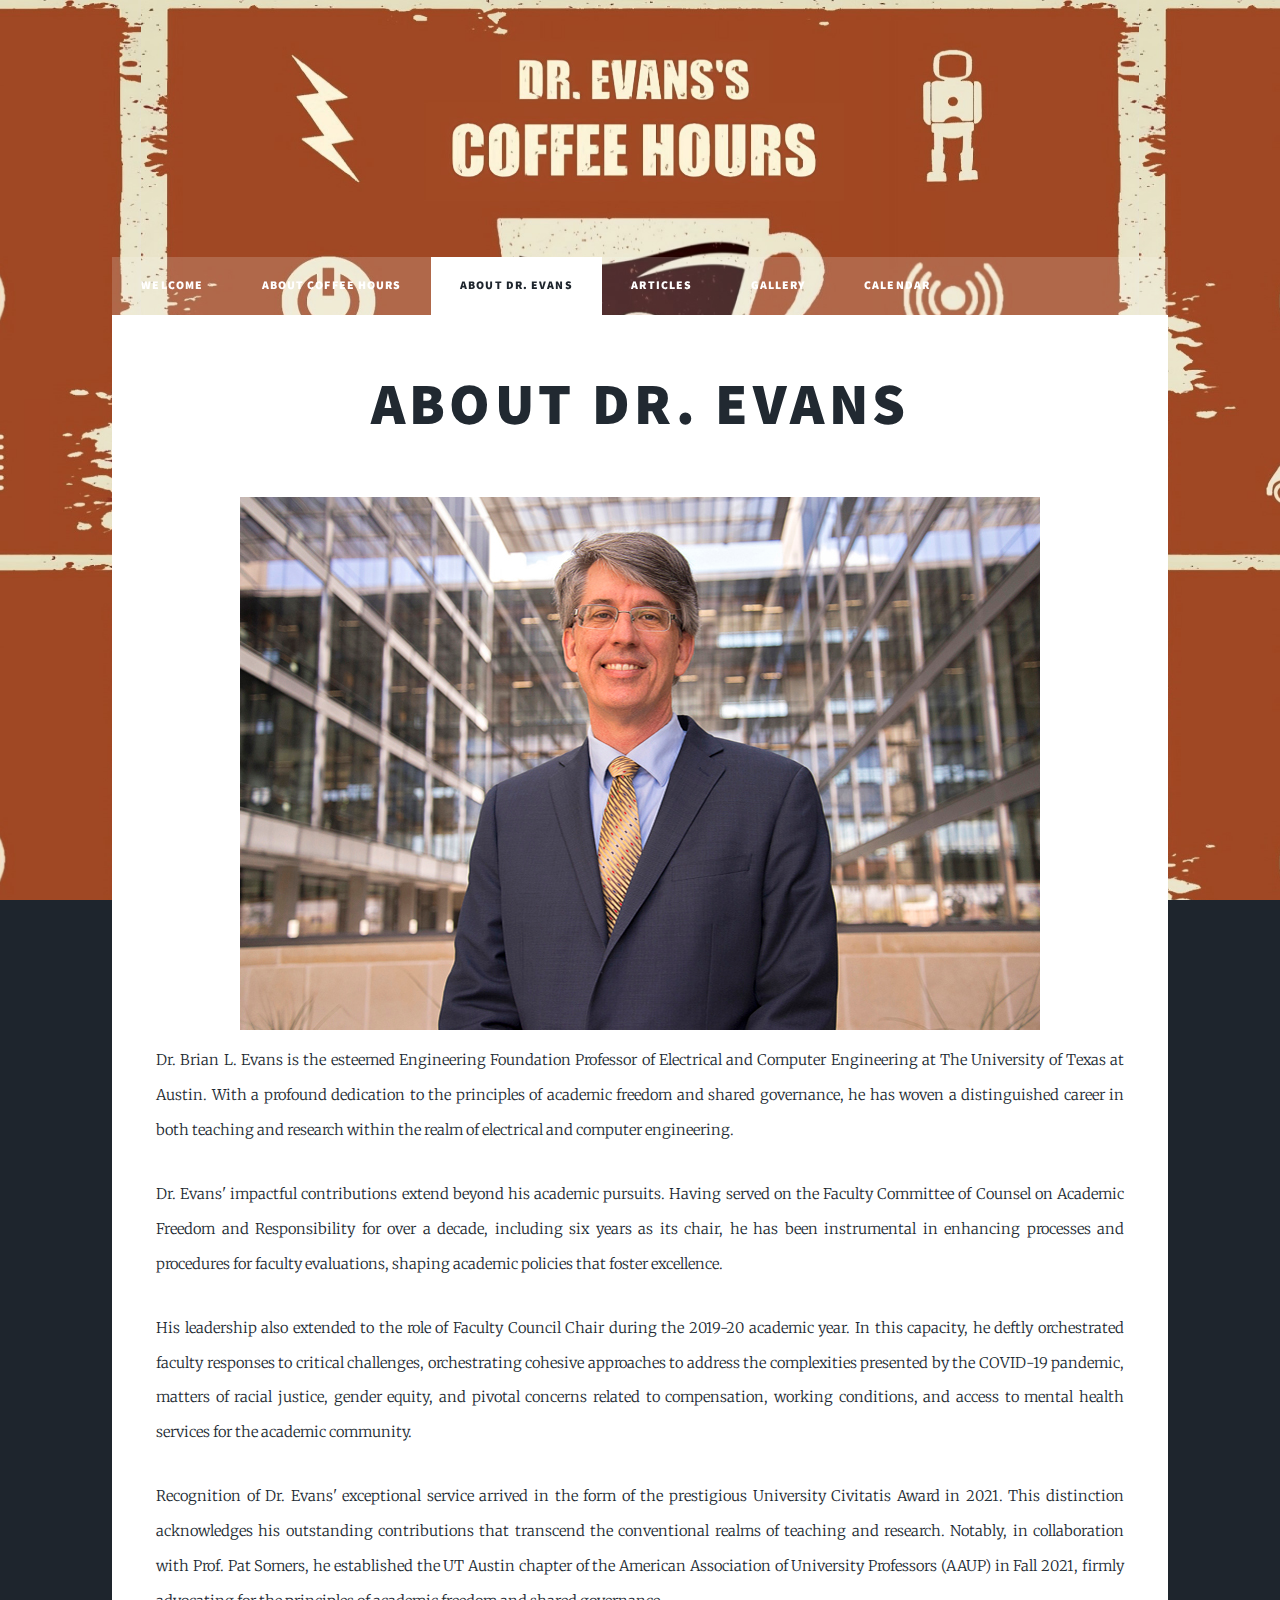
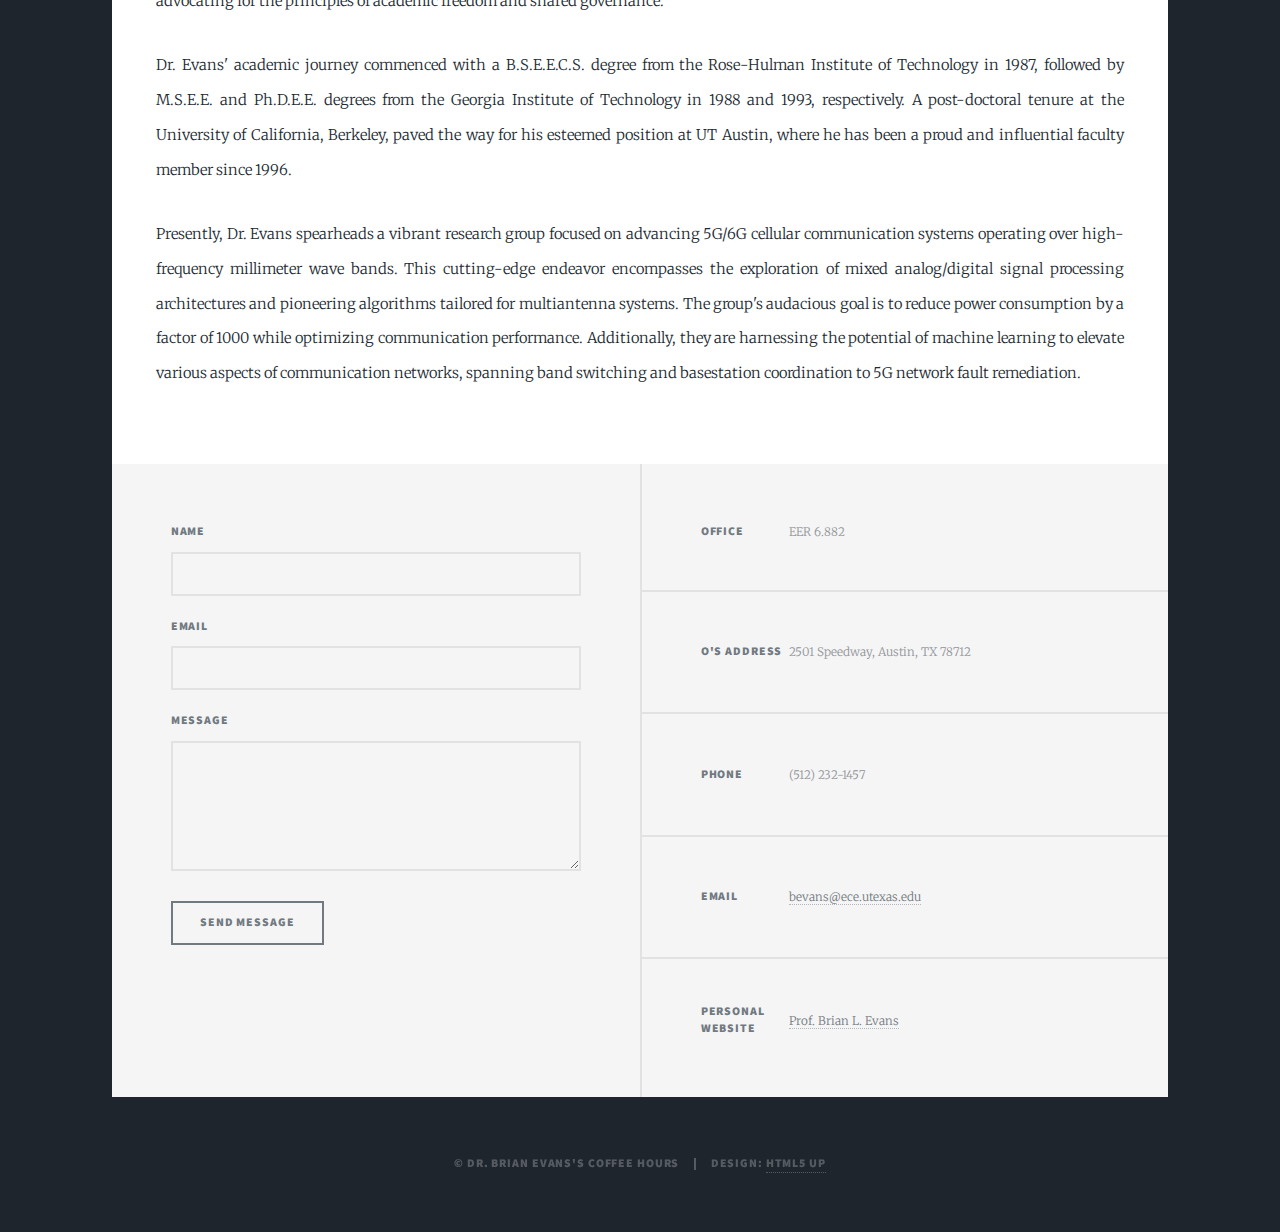
<file: AboutEvans.html>
<!DOCTYPE HTML>
<!--
	Massively by HTML5 UP
	html5up.net | @ajlkn
	Free for personal and commercial use under the CCA 3.0 license (html5up.net/license)
-->
<html>
	<head>
		<title>Coffee Hours</title>
		<meta charset="utf-8" />
		<meta name="viewport" content="width=device-width, initial-scale=1, user-scalable=no" />
		<link rel="stylesheet" href="assets/css/main.css" />
		<link rel="icon" href="images/pic07.png">
		<noscript><link rel="stylesheet" href="assets/css/noscript.css" /></noscript>
	</head>
	<body class="is-preload">

		<!-- Wrapper -->
			<div id="wrapper">

				<!-- Header -->
					<header id="header">
						
					</header>

				<!-- Nav -->
				<nav id="nav">
					<ul class="links">
						<li><a href="index.html#nav">Welcome</a></li>
						<li><a href="AboutCoffeeHours.html#nav">About Coffee Hours</a></li>
						<li class="active"><a>About Dr. Evans</a></li>
						<li><a href="MeetingNotes.html#nav">Articles</a></li>
						<li><a href="Gallery.html#nav">Gallery</a></li>
						<li><a href="Calendar.html#nav">Calendar</a></li>
					</ul>
				</nav>

				<!-- Main -->
					<div id="main">

						<!-- Post -->
							<section class="post">
								<header class="major">
									<h1>About Dr. Evans</h1>
								</header>
								<div class="evans_image"><center><img src="images/evans-portrait.jpg" alt="" /></center></div>
								<p>Dr. Brian L. Evans is the esteemed Engineering Foundation Professor of Electrical and Computer Engineering at The University of Texas at Austin. With a profound dedication to the principles of academic freedom and shared governance, he has woven a distinguished career in both teaching and research within the realm of electrical and computer engineering.</p>
								<p>Dr. Evans' impactful contributions extend beyond his academic pursuits. Having served on the Faculty Committee of Counsel on Academic Freedom and Responsibility for over a decade, including six years as its chair, he has been instrumental in enhancing processes and procedures for faculty evaluations, shaping academic policies that foster excellence.</p>
								<p>His leadership also extended to the role of Faculty Council Chair during the 2019-20 academic year. In this capacity, he deftly orchestrated faculty responses to critical challenges, orchestrating cohesive approaches to address the complexities presented by the COVID-19 pandemic, matters of racial justice, gender equity, and pivotal concerns related to compensation, working conditions, and access to mental health services for the academic community.</p>
								<p>Recognition of Dr. Evans' exceptional service arrived in the form of the prestigious University Civitatis Award in 2021. This distinction acknowledges his outstanding contributions that transcend the conventional realms of teaching and research. Notably, in collaboration with Prof. Pat Somers, he established the UT Austin chapter of the American Association of University Professors (AAUP) in Fall 2021, firmly advocating for the principles of academic freedom and shared governance.</p>
								<p>Dr. Evans' academic journey commenced with a B.S.E.E.C.S. degree from the Rose-Hulman Institute of Technology in 1987, followed by M.S.E.E. and Ph.D.E.E. degrees from the Georgia Institute of Technology in 1988 and 1993, respectively. A post-doctoral tenure at the University of California, Berkeley, paved the way for his esteemed position at UT Austin, where he has been a proud and influential faculty member since 1996.</p>
								<p>Presently, Dr. Evans spearheads a vibrant research group focused on advancing 5G/6G cellular communication systems operating over high-frequency millimeter wave bands. This cutting-edge endeavor encompasses the exploration of mixed analog/digital signal processing architectures and pioneering algorithms tailored for multiantenna systems. The group's audacious goal is to reduce power consumption by a factor of 1000 while optimizing communication performance. Additionally, they are harnessing the potential of machine learning to elevate various aspects of communication networks, spanning band switching and basestation coordination to 5G network fault remediation.</p>
							</section>

					</div>

				<!-- Footer -->
					<footer id="footer">
						<section>
							<form method="post" action="#">
								<div class="fields">
									<div class="field">
										<label for="name">Name</label>
										<input type="text" name="name" id="name" />
									</div>
									<div class="field">
										<label for="email">Email</label>
										<input type="text" name="email" id="email" />
									</div>
									<div class="field">
										<label for="message">Message</label>
										<textarea name="message" id="message" rows="3"></textarea>
									</div>
								</div>
								<ul class="actions">
									<li><input type="submit" value="Send Message" /></li>
								</ul>
							</form>
						</section>
						<section class="split contact">
							<section class="alt">
								<h3>Office</h3>
								<p>EER 6.882</p>
							</section>
							<section>
								<h3>O's Address</h3>
								<p>2501 Speedway, Austin, TX 78712</p>
							</section>
							<section>
								<h3>Phone</h3>
								<p>(512) 232-1457</p>
							</section>
							<section>
								<h3>Email</h3>
								<p><a href="mailto:bevas@ece.utexas.edu">bevans@ece.utexas.edu</a></p>
							</section>
							<section>
								<h3>Personal Website</h3>
							    <p><a href="http://users.ece.utexas.edu/~bevans/">Prof. Brian L. Evans</a></p>
							</section>
						</section>
					</footer>

				<!-- Copyright -->
					<div id="copyright">
						<ul><li>&copy; Dr. Brian Evans's Coffee Hours</li><li>Design: <a href="https://html5up.net">HTML5 UP</a></li></ul>
					</div>

			</div>

		<!-- Scripts -->
			<script src="assets/js/jquery.min.js"></script>
			<script src="assets/js/jquery.scrollex.min.js"></script>
			<script src="assets/js/jquery.scrolly.min.js"></script>
			<script src="assets/js/browser.min.js"></script>
			<script src="assets/js/breakpoints.min.js"></script>
			<script src="assets/js/util.js"></script>
			<script src="assets/js/main.js"></script>

	</body>
</html>
</file>
<file: assets/css/main.css>
@import url(fontawesome-all.min.css);
@import url("https://fonts.googleapis.com/css?family=Merriweather:300,700,300italic,700italic|Source+Sans+Pro:900");

/*
	Massively by HTML5 UP
	html5up.net | @ajlkn
	Free for personal and commercial use under the CCA 3.0 license (html5up.net/license)
*/

html, body, div, span, applet, object,
iframe, h1, h2, h3, h4, h5, h6, p, blockquote,
pre, a, abbr, acronym, address, big, cite,
code, del, dfn, em, img, ins, kbd, q, s, samp,
small, strike, strong, sub, sup, tt, var, b,
u, i, center, dl, dt, dd, ol, ul, li, fieldset,
form, label, legend, table, caption, tbody,
tfoot, thead, tr, th, td, article, aside,
canvas, details, embed, figure, figcaption,
footer, header, hgroup, menu, nav, output, ruby,
section, summary, time, mark, audio, video {
	margin: 0;
	padding: 0;
	border: 0;
	font-size: 100%;
	font: inherit;
	vertical-align: baseline;}

article, aside, details, figcaption, figure,
footer, header, hgroup, menu, nav, section {
	display: block;}

body {
	line-height: 1;
}

video {
	display: block;
	margin: auto;
  }

ol, ul {
	list-style: none;
}

blockquote, q {
	quotes: none;
}

	blockquote:before, blockquote:after, q:before, q:after {
		content: '';
		content: none;
	}

table {
	border-collapse: collapse;
	border-spacing: 0;
}

body {
	-webkit-text-size-adjust: none;
}

mark {
	background-color: transparent;
	color: inherit;
}

input::-moz-focus-inner {
	border: 0;
	padding: 0;
}

input, select, textarea {
	-moz-appearance: none;
	-webkit-appearance: none;
	-ms-appearance: none;
	appearance: none;
}

/* Basic */

	@-ms-viewport {
		width: device-width;
	}

	body {
		-ms-overflow-style: scrollbar;
	}

	@media screen and (max-width: 480px) {

		html, body {
			min-width: 320px;
		}

	}

	html {
		box-sizing: border-box;
	}

	*, *:before, *:after {
		box-sizing: inherit;
	}

	body {
		background-color: #1e252d;
	}

		body.is-preload *, body.is-preload *:before, body.is-preload *:after {
			-moz-animation: none !important;
			-webkit-animation: none !important;
			-ms-animation: none !important;
			animation: none !important;
			-moz-transition: none !important;
			-webkit-transition: none !important;
			-ms-transition: none !important;
			transition: none !important;
		}

/* Type */

	html {
		font-size: 16pt;
	}

		@media screen and (max-width: 1680px) {

			html {
				font-size: 12pt;
			}

		}

		@media screen and (max-width: 1280px) {

			html {
				font-size: 11pt;
			}

		}

		@media screen and (max-width: 360px) {

			html {
				font-size: 10pt;
			}

		}

	body {
		color: #212931;
	}

	body, input, select, textarea {
		font-family: "Merriweather", Georgia, serif;
		font-weight: 300;
		font-size: 1rem;
		line-height: 2.375;
	}

	a {
		-moz-transition: color 0.2s ease-in-out, background-color 0.2s ease-in-out, border-color 0.2s ease-in-out, box-shadow 0.2s ease-in-out;
		-webkit-transition: color 0.2s ease-in-out, background-color 0.2s ease-in-out, border-color 0.2s ease-in-out, box-shadow 0.2s ease-in-out;
		-ms-transition: color 0.2s ease-in-out, background-color 0.2s ease-in-out, border-color 0.2s ease-in-out, box-shadow 0.2s ease-in-out;
		transition: color 0.2s ease-in-out, background-color 0.2s ease-in-out, border-color 0.2s ease-in-out, box-shadow 0.2s ease-in-out;
		border-bottom: dotted 1px;
		text-decoration: none;
	}

		a:hover {
			border-bottom-color: transparent;
		}

	strong, b {
		font-weight: 600;
	}

	em, i {
		font-style: italic;
	}

	p {
		text-align: justify;
		margin: 0 0 2rem 0;
	}

	h1, h2, h3, h4, h5, h6 {
		font-family: "Source Sans Pro", Helvetica, sans-serif;
		font-weight: 900;
		line-height: 1.5;
		letter-spacing: 0.075em;
		text-transform: uppercase;
		margin: 0 0 1rem 0;
	}

		h1 a, h2 a, h3 a, h4 a, h5 a, h6 a {
			border-bottom: 0;
			color: inherit;
			text-decoration: none;
		}

	h1 {
		font-size: 4rem;
		line-height: 1.1;
		margin: 0 0 2rem 0;
	}

	h2 {
		font-size: 1.75rem;
		line-height: 1.3;
		margin: 0 0 1.5rem 0;
	}

	h3 {
		font-size: 1.25rem;
		margin: 0 0 1.5rem 0;
	}

	h4 {
		font-size: 1rem;
	}

	h5 {
		font-size: 0.9rem;
	}

	h6 {
		font-size: 0.8rem;
	}

	sub {
		font-size: 0.8rem;
		position: relative;
		top: 0.5rem;
	}

	sup {
		font-size: 0.8rem;
		position: relative;
		top: -0.5rem;
	}

	blockquote {
		border-left: solid 4px;
		font-style: italic;
		margin: 0 0 2rem 0;
		padding: 0.5rem 0 0.5rem 2rem;
	}

	code {
		border: solid 2px;
		font-family: "Courier New", monospace;
		font-size: 0.9rem;
		margin: 0 0.25rem;
		padding: 0.25rem 0.65rem;
	}

	pre {
		-webkit-overflow-scrolling: touch;
		font-family: "Courier New", monospace;
		font-size: 0.9rem;
		margin: 0 0 2rem 0;
	}

		pre code {
			display: block;
			line-height: 1.75;
			padding: 1rem 1.5rem;
			overflow-x: auto;
		}

	hr {
		border: 0;
		border-bottom: solid 2px;
		margin: 3rem 0;
	}

		hr.major {
			margin: 5rem 0;
		}

	.align-left {
		text-align: left;
	}

	.align-center {
		text-align: center;
	}

	.align-right {
		text-align: right;
	}

	input, select, textarea {
		color: #212931;
	}

	a {
		color: #212931;
		border-bottom-color: rgba(33, 41, 49, 0.5);
	}

		a:hover {
			border-bottom-color: transparent;
			color: #a14923 !important;
		}

	strong, b {
		color: #212931;
	}

	h1, h2, h3, h4, h5, h6 {
		color: #212931;
	}

	blockquote {
		border-left-color: #eeeeee;
	}

	code {
		background: rgba(220, 220, 220, 0.25);
		border-color: #eeeeee;
	}

	hr {
		border-bottom-color: #eeeeee;
	}

/* Row */

	.row {
		display: flex;
		flex-wrap: wrap;
		box-sizing: border-box;
		align-items: stretch;
	}

		.row > * {
			box-sizing: border-box;
		}

		.row.gtr-uniform > * > :last-child {
			margin-bottom: 0;
		}

		.row.aln-left {
			justify-content: flex-start;
		}

		.row.aln-center {
			justify-content: center;
		}

		.row.aln-right {
			justify-content: flex-end;
		}

		.row.aln-top {
			align-items: flex-start;
		}

		.row.aln-middle {
			align-items: center;
		}

		.row.aln-bottom {
			align-items: flex-end;
		}

		.row > .imp {
			order: -1;
		}

		.row > .col-1 {
			width: 8.33333%;
		}

		.row > .off-1 {
			margin-left: 8.33333%;
		}

		.row > .col-2 {
			width: 16.66667%;
		}

		.row > .off-2 {
			margin-left: 16.66667%;
		}

		.row > .col-3 {
			width: 25%;
		}

		.row > .off-3 {
			margin-left: 25%;
		}

		.row > .col-4 {
			width: 33.33333%;
		}

		.row > .off-4 {
			margin-left: 33.33333%;
		}

		.row > .col-5 {
			width: 41.66667%;
		}

		.row > .off-5 {
			margin-left: 41.66667%;
		}

		.row > .col-6 {
			width: 50%;
		}

		.row > .off-6 {
			margin-left: 50%;
		}

		.row > .col-7 {
			width: 58.33333%;
		}

		.row > .off-7 {
			margin-left: 58.33333%;
		}

		.row > .col-8 {
			width: 66.66667%;
		}

		.row > .off-8 {
			margin-left: 66.66667%;
		}

		.row > .col-9 {
			width: 75%;
		}

		.row > .off-9 {
			margin-left: 75%;
		}

		.row > .col-10 {
			width: 83.33333%;
		}

		.row > .off-10 {
			margin-left: 83.33333%;
		}

		.row > .col-11 {
			width: 91.66667%;
		}

		.row > .off-11 {
			margin-left: 91.66667%;
		}

		.row > .col-12 {
			width: 100%;
		}

		.row > .off-12 {
			margin-left: 100%;
		}

		.row.gtr-0 {
			margin-top: 0;
			margin-left: 0rem;
		}

			.row.gtr-0 > * {
				padding: 0 0 0 0rem;
			}

			.row.gtr-0.gtr-uniform {
				margin-top: 0rem;
			}

				.row.gtr-0.gtr-uniform > * {
					padding-top: 0rem;
				}

		.row.gtr-25 {
			margin-top: 0;
			margin-left: -0.375rem;
		}

			.row.gtr-25 > * {
				padding: 0 0 0 0.375rem;
			}

			.row.gtr-25.gtr-uniform {
				margin-top: -0.375rem;
			}

				.row.gtr-25.gtr-uniform > * {
					padding-top: 0.375rem;
				}

		.row.gtr-50 {
			margin-top: 0;
			margin-left: -0.75rem;
		}

			.row.gtr-50 > * {
				padding: 0 0 0 0.75rem;
			}

			.row.gtr-50.gtr-uniform {
				margin-top: -0.75rem;
			}

				.row.gtr-50.gtr-uniform > * {
					padding-top: 0.75rem;
				}

		.row {
			margin-top: 0;
			margin-left: -1.5rem;
		}

			.row > * {
				padding: 0 0 0 1.5rem;
			}

			.row.gtr-uniform {
				margin-top: -1.5rem;
			}

				.row.gtr-uniform > * {
					padding-top: 1.5rem;
				}

		.row.gtr-150 {
			margin-top: 0;
			margin-left: -2.25rem;
		}

			.row.gtr-150 > * {
				padding: 0 0 0 2.25rem;
			}

			.row.gtr-150.gtr-uniform {
				margin-top: -2.25rem;
			}

				.row.gtr-150.gtr-uniform > * {
					padding-top: 2.25rem;
				}

		.row.gtr-200 {
			margin-top: 0;
			margin-left: -3rem;
		}

			.row.gtr-200 > * {
				padding: 0 0 0 3rem;
			}

			.row.gtr-200.gtr-uniform {
				margin-top: -3rem;
			}

				.row.gtr-200.gtr-uniform > * {
					padding-top: 3rem;
				}

		@media screen and (max-width: 1680px) {

			.row {
				display: flex;
				flex-wrap: wrap;
				box-sizing: border-box;
				align-items: stretch;
			}

				.row > * {
					box-sizing: border-box;
				}

				.row.gtr-uniform > * > :last-child {
					margin-bottom: 0;
				}

				.row.aln-left {
					justify-content: flex-start;
				}

				.row.aln-center {
					justify-content: center;
				}

				.row.aln-right {
					justify-content: flex-end;
				}

				.row.aln-top {
					align-items: flex-start;
				}

				.row.aln-middle {
					align-items: center;
				}

				.row.aln-bottom {
					align-items: flex-end;
				}

				.row > .imp-xlarge {
					order: -1;
				}

				.row > .col-1-xlarge {
					width: 8.33333%;
				}

				.row > .off-1-xlarge {
					margin-left: 8.33333%;
				}

				.row > .col-2-xlarge {
					width: 16.66667%;
				}

				.row > .off-2-xlarge {
					margin-left: 16.66667%;
				}

				.row > .col-3-xlarge {
					width: 25%;
				}

				.row > .off-3-xlarge {
					margin-left: 25%;
				}

				.row > .col-4-xlarge {
					width: 33.33333%;
				}

				.row > .off-4-xlarge {
					margin-left: 33.33333%;
				}

				.row > .col-5-xlarge {
					width: 41.66667%;
				}

				.row > .off-5-xlarge {
					margin-left: 41.66667%;
				}

				.row > .col-6-xlarge {
					width: 50%;
				}

				.row > .off-6-xlarge {
					margin-left: 50%;
				}

				.row > .col-7-xlarge {
					width: 58.33333%;
				}

				.row > .off-7-xlarge {
					margin-left: 58.33333%;
				}

				.row > .col-8-xlarge {
					width: 66.66667%;
				}

				.row > .off-8-xlarge {
					margin-left: 66.66667%;
				}

				.row > .col-9-xlarge {
					width: 75%;
				}

				.row > .off-9-xlarge {
					margin-left: 75%;
				}

				.row > .col-10-xlarge {
					width: 83.33333%;
				}

				.row > .off-10-xlarge {
					margin-left: 83.33333%;
				}

				.row > .col-11-xlarge {
					width: 91.66667%;
				}

				.row > .off-11-xlarge {
					margin-left: 91.66667%;
				}

				.row > .col-12-xlarge {
					width: 100%;
				}

				.row > .off-12-xlarge {
					margin-left: 100%;
				}

				.row.gtr-0 {
					margin-top: 0;
					margin-left: 0rem;
				}

					.row.gtr-0 > * {
						padding: 0 0 0 0rem;
					}

					.row.gtr-0.gtr-uniform {
						margin-top: 0rem;
					}

						.row.gtr-0.gtr-uniform > * {
							padding-top: 0rem;
						}

				.row.gtr-25 {
					margin-top: 0;
					margin-left: -0.375rem;
				}

					.row.gtr-25 > * {
						padding: 0 0 0 0.375rem;
					}

					.row.gtr-25.gtr-uniform {
						margin-top: -0.375rem;
					}

						.row.gtr-25.gtr-uniform > * {
							padding-top: 0.375rem;
						}

				.row.gtr-50 {
					margin-top: 0;
					margin-left: -0.75rem;
				}

					.row.gtr-50 > * {
						padding: 0 0 0 0.75rem;
					}

					.row.gtr-50.gtr-uniform {
						margin-top: -0.75rem;
					}

						.row.gtr-50.gtr-uniform > * {
							padding-top: 0.75rem;
						}

				.row {
					margin-top: 0;
					margin-left: -1.5rem;
				}

					.row > * {
						padding: 0 0 0 1.5rem;
					}

					.row.gtr-uniform {
						margin-top: -1.5rem;
					}

						.row.gtr-uniform > * {
							padding-top: 1.5rem;
						}

				.row.gtr-150 {
					margin-top: 0;
					margin-left: -2.25rem;
				}

					.row.gtr-150 > * {
						padding: 0 0 0 2.25rem;
					}

					.row.gtr-150.gtr-uniform {
						margin-top: -2.25rem;
					}

						.row.gtr-150.gtr-uniform > * {
							padding-top: 2.25rem;
						}

				.row.gtr-200 {
					margin-top: 0;
					margin-left: -3rem;
				}

					.row.gtr-200 > * {
						padding: 0 0 0 3rem;
					}

					.row.gtr-200.gtr-uniform {
						margin-top: -3rem;
					}

						.row.gtr-200.gtr-uniform > * {
							padding-top: 3rem;
						}

		}

		@media screen and (max-width: 1280px) {

			.row {
				display: flex;
				flex-wrap: wrap;
				box-sizing: border-box;
				align-items: stretch;
			}

				.row > * {
					box-sizing: border-box;
				}

				.row.gtr-uniform > * > :last-child {
					margin-bottom: 0;
				}

				.row.aln-left {
					justify-content: flex-start;
				}

				.row.aln-center {
					justify-content: center;
				}

				.row.aln-right {
					justify-content: flex-end;
				}

				.row.aln-top {
					align-items: flex-start;
				}

				.row.aln-middle {
					align-items: center;
				}

				.row.aln-bottom {
					align-items: flex-end;
				}

				.row > .imp-large {
					order: -1;
				}

				.row > .col-1-large {
					width: 8.33333%;
				}

				.row > .off-1-large {
					margin-left: 8.33333%;
				}

				.row > .col-2-large {
					width: 16.66667%;
				}

				.row > .off-2-large {
					margin-left: 16.66667%;
				}

				.row > .col-3-large {
					width: 25%;
				}

				.row > .off-3-large {
					margin-left: 25%;
				}

				.row > .col-4-large {
					width: 33.33333%;
				}

				.row > .off-4-large {
					margin-left: 33.33333%;
				}

				.row > .col-5-large {
					width: 41.66667%;
				}

				.row > .off-5-large {
					margin-left: 41.66667%;
				}

				.row > .col-6-large {
					width: 50%;
				}

				.row > .off-6-large {
					margin-left: 50%;
				}

				.row > .col-7-large {
					width: 58.33333%;
				}

				.row > .off-7-large {
					margin-left: 58.33333%;
				}

				.row > .col-8-large {
					width: 66.66667%;
				}

				.row > .off-8-large {
					margin-left: 66.66667%;
				}

				.row > .col-9-large {
					width: 75%;
				}

				.row > .off-9-large {
					margin-left: 75%;
				}

				.row > .col-10-large {
					width: 83.33333%;
				}

				.row > .off-10-large {
					margin-left: 83.33333%;
				}

				.row > .col-11-large {
					width: 91.66667%;
				}

				.row > .off-11-large {
					margin-left: 91.66667%;
				}

				.row > .col-12-large {
					width: 100%;
				}

				.row > .off-12-large {
					margin-left: 100%;
				}

				.row.gtr-0 {
					margin-top: 0;
					margin-left: 0rem;
				}

					.row.gtr-0 > * {
						padding: 0 0 0 0rem;
					}

					.row.gtr-0.gtr-uniform {
						margin-top: 0rem;
					}

						.row.gtr-0.gtr-uniform > * {
							padding-top: 0rem;
						}

				.row.gtr-25 {
					margin-top: 0;
					margin-left: -0.375rem;
				}

					.row.gtr-25 > * {
						padding: 0 0 0 0.375rem;
					}

					.row.gtr-25.gtr-uniform {
						margin-top: -0.375rem;
					}

						.row.gtr-25.gtr-uniform > * {
							padding-top: 0.375rem;
						}

				.row.gtr-50 {
					margin-top: 0;
					margin-left: -0.75rem;
				}

					.row.gtr-50 > * {
						padding: 0 0 0 0.75rem;
					}

					.row.gtr-50.gtr-uniform {
						margin-top: -0.75rem;
					}

						.row.gtr-50.gtr-uniform > * {
							padding-top: 0.75rem;
						}

				.row {
					margin-top: 0;
					margin-left: -1.5rem;
				}

					.row > * {
						padding: 0 0 0 1.5rem;
					}

					.row.gtr-uniform {
						margin-top: -1.5rem;
					}

						.row.gtr-uniform > * {
							padding-top: 1.5rem;
						}

				.row.gtr-150 {
					margin-top: 0;
					margin-left: -2.25rem;
				}

					.row.gtr-150 > * {
						padding: 0 0 0 2.25rem;
					}

					.row.gtr-150.gtr-uniform {
						margin-top: -2.25rem;
					}

						.row.gtr-150.gtr-uniform > * {
							padding-top: 2.25rem;
						}

				.row.gtr-200 {
					margin-top: 0;
					margin-left: -3rem;
				}

					.row.gtr-200 > * {
						padding: 0 0 0 3rem;
					}

					.row.gtr-200.gtr-uniform {
						margin-top: -3rem;
					}

						.row.gtr-200.gtr-uniform > * {
							padding-top: 3rem;
						}

		}

		@media screen and (max-width: 980px) {

			.row {
				display: flex;
				flex-wrap: wrap;
				box-sizing: border-box;
				align-items: stretch;
			}

				.row > * {
					box-sizing: border-box;
				}

				.row.gtr-uniform > * > :last-child {
					margin-bottom: 0;
				}

				.row.aln-left {
					justify-content: flex-start;
				}

				.row.aln-center {
					justify-content: center;
				}

				.row.aln-right {
					justify-content: flex-end;
				}

				.row.aln-top {
					align-items: flex-start;
				}

				.row.aln-middle {
					align-items: center;
				}

				.row.aln-bottom {
					align-items: flex-end;
				}

				.row > .imp-medium {
					order: -1;
				}

				.row > .col-1-medium {
					width: 8.33333%;
				}

				.row > .off-1-medium {
					margin-left: 8.33333%;
				}

				.row > .col-2-medium {
					width: 16.66667%;
				}

				.row > .off-2-medium {
					margin-left: 16.66667%;
				}

				.row > .col-3-medium {
					width: 25%;
				}

				.row > .off-3-medium {
					margin-left: 25%;
				}

				.row > .col-4-medium {
					width: 33.33333%;
				}

				.row > .off-4-medium {
					margin-left: 33.33333%;
				}

				.row > .col-5-medium {
					width: 41.66667%;
				}

				.row > .off-5-medium {
					margin-left: 41.66667%;
				}

				.row > .col-6-medium {
					width: 50%;
				}

				.row > .off-6-medium {
					margin-left: 50%;
				}

				.row > .col-7-medium {
					width: 58.33333%;
				}

				.row > .off-7-medium {
					margin-left: 58.33333%;
				}

				.row > .col-8-medium {
					width: 66.66667%;
				}

				.row > .off-8-medium {
					margin-left: 66.66667%;
				}

				.row > .col-9-medium {
					width: 75%;
				}

				.row > .off-9-medium {
					margin-left: 75%;
				}

				.row > .col-10-medium {
					width: 83.33333%;
				}

				.row > .off-10-medium {
					margin-left: 83.33333%;
				}

				.row > .col-11-medium {
					width: 91.66667%;
				}

				.row > .off-11-medium {
					margin-left: 91.66667%;
				}

				.row > .col-12-medium {
					width: 100%;
				}

				.row > .off-12-medium {
					margin-left: 100%;
				}

				.row.gtr-0 {
					margin-top: 0;
					margin-left: 0rem;
				}

					.row.gtr-0 > * {
						padding: 0 0 0 0rem;
					}

					.row.gtr-0.gtr-uniform {
						margin-top: 0rem;
					}

						.row.gtr-0.gtr-uniform > * {
							padding-top: 0rem;
						}

				.row.gtr-25 {
					margin-top: 0;
					margin-left: -0.375rem;
				}

					.row.gtr-25 > * {
						padding: 0 0 0 0.375rem;
					}

					.row.gtr-25.gtr-uniform {
						margin-top: -0.375rem;
					}

						.row.gtr-25.gtr-uniform > * {
							padding-top: 0.375rem;
						}

				.row.gtr-50 {
					margin-top: 0;
					margin-left: -0.75rem;
				}

					.row.gtr-50 > * {
						padding: 0 0 0 0.75rem;
					}

					.row.gtr-50.gtr-uniform {
						margin-top: -0.75rem;
					}

						.row.gtr-50.gtr-uniform > * {
							padding-top: 0.75rem;
						}

				.row {
					margin-top: 0;
					margin-left: -1.5rem;
				}

					.row > * {
						padding: 0 0 0 1.5rem;
					}

					.row.gtr-uniform {
						margin-top: -1.5rem;
					}

						.row.gtr-uniform > * {
							padding-top: 1.5rem;
						}

				.row.gtr-150 {
					margin-top: 0;
					margin-left: -2.25rem;
				}

					.row.gtr-150 > * {
						padding: 0 0 0 2.25rem;
					}

					.row.gtr-150.gtr-uniform {
						margin-top: -2.25rem;
					}

						.row.gtr-150.gtr-uniform > * {
							padding-top: 2.25rem;
						}

				.row.gtr-200 {
					margin-top: 0;
					margin-left: -3rem;
				}

					.row.gtr-200 > * {
						padding: 0 0 0 3rem;
					}

					.row.gtr-200.gtr-uniform {
						margin-top: -3rem;
					}

						.row.gtr-200.gtr-uniform > * {
							padding-top: 3rem;
						}

		}

		@media screen and (max-width: 736px) {

			.row {
				display: flex;
				flex-wrap: wrap;
				box-sizing: border-box;
				align-items: stretch;
			}

				.row > * {
					box-sizing: border-box;
				}

				.row.gtr-uniform > * > :last-child {
					margin-bottom: 0;
				}

				.row.aln-left {
					justify-content: flex-start;
				}

				.row.aln-center {
					justify-content: center;
				}

				.row.aln-right {
					justify-content: flex-end;
				}

				.row.aln-top {
					align-items: flex-start;
				}

				.row.aln-middle {
					align-items: center;
				}

				.row.aln-bottom {
					align-items: flex-end;
				}

				.row > .imp-small {
					order: -1;
				}

				.row > .col-1-small {
					width: 8.33333%;
				}

				.row > .off-1-small {
					margin-left: 8.33333%;
				}

				.row > .col-2-small {
					width: 16.66667%;
				}

				.row > .off-2-small {
					margin-left: 16.66667%;
				}

				.row > .col-3-small {
					width: 25%;
				}

				.row > .off-3-small {
					margin-left: 25%;
				}

				.row > .col-4-small {
					width: 33.33333%;
				}

				.row > .off-4-small {
					margin-left: 33.33333%;
				}

				.row > .col-5-small {
					width: 41.66667%;
				}

				.row > .off-5-small {
					margin-left: 41.66667%;
				}

				.row > .col-6-small {
					width: 50%;
				}

				.row > .off-6-small {
					margin-left: 50%;
				}

				.row > .col-7-small {
					width: 58.33333%;
				}

				.row > .off-7-small {
					margin-left: 58.33333%;
				}

				.row > .col-8-small {
					width: 66.66667%;
				}

				.row > .off-8-small {
					margin-left: 66.66667%;
				}

				.row > .col-9-small {
					width: 75%;
				}

				.row > .off-9-small {
					margin-left: 75%;
				}

				.row > .col-10-small {
					width: 83.33333%;
				}

				.row > .off-10-small {
					margin-left: 83.33333%;
				}

				.row > .col-11-small {
					width: 91.66667%;
				}

				.row > .off-11-small {
					margin-left: 91.66667%;
				}

				.row > .col-12-small {
					width: 100%;
				}

				.row > .off-12-small {
					margin-left: 100%;
				}

				.row.gtr-0 {
					margin-top: 0;
					margin-left: 0rem;
				}

					.row.gtr-0 > * {
						padding: 0 0 0 0rem;
					}

					.row.gtr-0.gtr-uniform {
						margin-top: 0rem;
					}

						.row.gtr-0.gtr-uniform > * {
							padding-top: 0rem;
						}

				.row.gtr-25 {
					margin-top: 0;
					margin-left: -0.375rem;
				}

					.row.gtr-25 > * {
						padding: 0 0 0 0.375rem;
					}

					.row.gtr-25.gtr-uniform {
						margin-top: -0.375rem;
					}

						.row.gtr-25.gtr-uniform > * {
							padding-top: 0.375rem;
						}

				.row.gtr-50 {
					margin-top: 0;
					margin-left: -0.75rem;
				}

					.row.gtr-50 > * {
						padding: 0 0 0 0.75rem;
					}

					.row.gtr-50.gtr-uniform {
						margin-top: -0.75rem;
					}

						.row.gtr-50.gtr-uniform > * {
							padding-top: 0.75rem;
						}

				.row {
					margin-top: 0;
					margin-left: -1.5rem;
				}

					.row > * {
						padding: 0 0 0 1.5rem;
					}

					.row.gtr-uniform {
						margin-top: -1.5rem;
					}

						.row.gtr-uniform > * {
							padding-top: 1.5rem;
						}

				.row.gtr-150 {
					margin-top: 0;
					margin-left: -2.25rem;
				}

					.row.gtr-150 > * {
						padding: 0 0 0 2.25rem;
					}

					.row.gtr-150.gtr-uniform {
						margin-top: -2.25rem;
					}

						.row.gtr-150.gtr-uniform > * {
							padding-top: 2.25rem;
						}

				.row.gtr-200 {
					margin-top: 0;
					margin-left: -3rem;
				}

					.row.gtr-200 > * {
						padding: 0 0 0 3rem;
					}

					.row.gtr-200.gtr-uniform {
						margin-top: -3rem;
					}

						.row.gtr-200.gtr-uniform > * {
							padding-top: 3rem;
						}

		}

		@media screen and (max-width: 480px) {

			.row {
				display: flex;
				flex-wrap: wrap;
				box-sizing: border-box;
				align-items: stretch;
			}

				.row > * {
					box-sizing: border-box;
				}

				.row.gtr-uniform > * > :last-child {
					margin-bottom: 0;
				}

				.row.aln-left {
					justify-content: flex-start;
				}

				.row.aln-center {
					justify-content: center;
				}

				.row.aln-right {
					justify-content: flex-end;
				}

				.row.aln-top {
					align-items: flex-start;
				}

				.row.aln-middle {
					align-items: center;
				}

				.row.aln-bottom {
					align-items: flex-end;
				}

				.row > .imp-xsmall {
					order: -1;
				}

				.row > .col-1-xsmall {
					width: 8.33333%;
				}

				.row > .off-1-xsmall {
					margin-left: 8.33333%;
				}

				.row > .col-2-xsmall {
					width: 16.66667%;
				}

				.row > .off-2-xsmall {
					margin-left: 16.66667%;
				}

				.row > .col-3-xsmall {
					width: 25%;
				}

				.row > .off-3-xsmall {
					margin-left: 25%;
				}

				.row > .col-4-xsmall {
					width: 33.33333%;
				}

				.row > .off-4-xsmall {
					margin-left: 33.33333%;
				}

				.row > .col-5-xsmall {
					width: 41.66667%;
				}

				.row > .off-5-xsmall {
					margin-left: 41.66667%;
				}

				.row > .col-6-xsmall {
					width: 50%;
				}

				.row > .off-6-xsmall {
					margin-left: 50%;
				}

				.row > .col-7-xsmall {
					width: 58.33333%;
				}

				.row > .off-7-xsmall {
					margin-left: 58.33333%;
				}

				.row > .col-8-xsmall {
					width: 66.66667%;
				}

				.row > .off-8-xsmall {
					margin-left: 66.66667%;
				}

				.row > .col-9-xsmall {
					width: 75%;
				}

				.row > .off-9-xsmall {
					margin-left: 75%;
				}

				.row > .col-10-xsmall {
					width: 83.33333%;
				}

				.row > .off-10-xsmall {
					margin-left: 83.33333%;
				}

				.row > .col-11-xsmall {
					width: 91.66667%;
				}

				.row > .off-11-xsmall {
					margin-left: 91.66667%;
				}

				.row > .col-12-xsmall {
					width: 100%;
				}

				.row > .off-12-xsmall {
					margin-left: 100%;
				}

				.row.gtr-0 {
					margin-top: 0;
					margin-left: 0rem;
				}

					.row.gtr-0 > * {
						padding: 0 0 0 0rem;
					}

					.row.gtr-0.gtr-uniform {
						margin-top: 0rem;
					}

						.row.gtr-0.gtr-uniform > * {
							padding-top: 0rem;
						}

				.row.gtr-25 {
					margin-top: 0;
					margin-left: -0.375rem;
				}

					.row.gtr-25 > * {
						padding: 0 0 0 0.375rem;
					}

					.row.gtr-25.gtr-uniform {
						margin-top: -0.375rem;
					}

						.row.gtr-25.gtr-uniform > * {
							padding-top: 0.375rem;
						}

				.row.gtr-50 {
					margin-top: 0;
					margin-left: -0.75rem;
				}

					.row.gtr-50 > * {
						padding: 0 0 0 0.75rem;
					}

					.row.gtr-50.gtr-uniform {
						margin-top: -0.75rem;
					}

						.row.gtr-50.gtr-uniform > * {
							padding-top: 0.75rem;
						}

				.row {
					margin-top: 0;
					margin-left: -1.5rem;
				}

					.row > * {
						padding: 0 0 0 1.5rem;
					}

					.row.gtr-uniform {
						margin-top: -1.5rem;
					}

						.row.gtr-uniform > * {
							padding-top: 1.5rem;
						}

				.row.gtr-150 {
					margin-top: 0;
					margin-left: -2.25rem;
				}

					.row.gtr-150 > * {
						padding: 0 0 0 2.25rem;
					}

					.row.gtr-150.gtr-uniform {
						margin-top: -2.25rem;
					}

						.row.gtr-150.gtr-uniform > * {
							padding-top: 2.25rem;
						}

				.row.gtr-200 {
					margin-top: 0;
					margin-left: -3rem;
				}

					.row.gtr-200 > * {
						padding: 0 0 0 3rem;
					}

					.row.gtr-200.gtr-uniform {
						margin-top: -3rem;
					}

						.row.gtr-200.gtr-uniform > * {
							padding-top: 3rem;
						}

		}

		@media screen and (max-width: 360px) {

			.row {
				display: flex;
				flex-wrap: wrap;
				box-sizing: border-box;
				align-items: stretch;
			}

				.row > * {
					box-sizing: border-box;
				}

				.row.gtr-uniform > * > :last-child {
					margin-bottom: 0;
				}

				.row.aln-left {
					justify-content: flex-start;
				}

				.row.aln-center {
					justify-content: center;
				}

				.row.aln-right {
					justify-content: flex-end;
				}

				.row.aln-top {
					align-items: flex-start;
				}

				.row.aln-middle {
					align-items: center;
				}

				.row.aln-bottom {
					align-items: flex-end;
				}

				.row > .imp-xxsmall {
					order: -1;
				}

				.row > .col-1-xxsmall {
					width: 8.33333%;
				}

				.row > .off-1-xxsmall {
					margin-left: 8.33333%;
				}

				.row > .col-2-xxsmall {
					width: 16.66667%;
				}

				.row > .off-2-xxsmall {
					margin-left: 16.66667%;
				}

				.row > .col-3-xxsmall {
					width: 25%;
				}

				.row > .off-3-xxsmall {
					margin-left: 25%;
				}

				.row > .col-4-xxsmall {
					width: 33.33333%;
				}

				.row > .off-4-xxsmall {
					margin-left: 33.33333%;
				}

				.row > .col-5-xxsmall {
					width: 41.66667%;
				}

				.row > .off-5-xxsmall {
					margin-left: 41.66667%;
				}

				.row > .col-6-xxsmall {
					width: 50%;
				}

				.row > .off-6-xxsmall {
					margin-left: 50%;
				}

				.row > .col-7-xxsmall {
					width: 58.33333%;
				}

				.row > .off-7-xxsmall {
					margin-left: 58.33333%;
				}

				.row > .col-8-xxsmall {
					width: 66.66667%;
				}

				.row > .off-8-xxsmall {
					margin-left: 66.66667%;
				}

				.row > .col-9-xxsmall {
					width: 75%;
				}

				.row > .off-9-xxsmall {
					margin-left: 75%;
				}

				.row > .col-10-xxsmall {
					width: 83.33333%;
				}

				.row > .off-10-xxsmall {
					margin-left: 83.33333%;
				}

				.row > .col-11-xxsmall {
					width: 91.66667%;
				}

				.row > .off-11-xxsmall {
					margin-left: 91.66667%;
				}

				.row > .col-12-xxsmall {
					width: 100%;
				}

				.row > .off-12-xxsmall {
					margin-left: 100%;
				}

				.row.gtr-0 {
					margin-top: 0;
					margin-left: 0rem;
				}

					.row.gtr-0 > * {
						padding: 0 0 0 0rem;
					}

					.row.gtr-0.gtr-uniform {
						margin-top: 0rem;
					}

						.row.gtr-0.gtr-uniform > * {
							padding-top: 0rem;
						}

				.row.gtr-25 {
					margin-top: 0;
					margin-left: -0.375rem;
				}

					.row.gtr-25 > * {
						padding: 0 0 0 0.375rem;
					}

					.row.gtr-25.gtr-uniform {
						margin-top: -0.375rem;
					}

						.row.gtr-25.gtr-uniform > * {
							padding-top: 0.375rem;
						}

				.row.gtr-50 {
					margin-top: 0;
					margin-left: -0.75rem;
				}

					.row.gtr-50 > * {
						padding: 0 0 0 0.75rem;
					}

					.row.gtr-50.gtr-uniform {
						margin-top: -0.75rem;
					}

						.row.gtr-50.gtr-uniform > * {
							padding-top: 0.75rem;
						}

				.row {
					margin-top: 0;
					margin-left: -1.5rem;
				}

					.row > * {
						padding: 0 0 0 1.5rem;
					}

					.row.gtr-uniform {
						margin-top: -1.5rem;
					}

						.row.gtr-uniform > * {
							padding-top: 1.5rem;
						}

				.row.gtr-150 {
					margin-top: 0;
					margin-left: -2.25rem;
				}

					.row.gtr-150 > * {
						padding: 0 0 0 2.25rem;
					}

					.row.gtr-150.gtr-uniform {
						margin-top: -2.25rem;
					}

						.row.gtr-150.gtr-uniform > * {
							padding-top: 2.25rem;
						}

				.row.gtr-200 {
					margin-top: 0;
					margin-left: -3rem;
				}

					.row.gtr-200 > * {
						padding: 0 0 0 3rem;
					}

					.row.gtr-200.gtr-uniform {
						margin-top: -3rem;
					}

						.row.gtr-200.gtr-uniform > * {
							padding-top: 3rem;
						}

		}

/* Box */

	.box {
		border: solid 2px;
		margin-bottom: 2rem;
		padding: 1.5rem;
	}

		.box > :last-child,
		.box > :last-child > :last-child,
		.box > :last-child > :last-child > :last-child {
			margin-bottom: 0;
		}

		.box.alt {
			border: 0;
			border-radius: 0;
			padding: 0;
		}

	.box {
		border-color: #eeeeee;
	}

/* Button */

	input[type="submit"],
	input[type="reset"],
	input[type="button"],
	button,
	.button {
		-moz-appearance: none;
		-webkit-appearance: none;
		-ms-appearance: none;
		appearance: none;
		-moz-transition: background-color 0.2s ease-in-out, box-shadow 0.2s ease-in-out, color 0.2s ease-in-out;
		-webkit-transition: background-color 0.2s ease-in-out, box-shadow 0.2s ease-in-out, color 0.2s ease-in-out;
		-ms-transition: background-color 0.2s ease-in-out, box-shadow 0.2s ease-in-out, color 0.2s ease-in-out;
		transition: background-color 0.2s ease-in-out, box-shadow 0.2s ease-in-out, color 0.2s ease-in-out;
		border: 0;
		border-radius: 0;
		cursor: pointer;
		display: inline-block;
		font-family: "Source Sans Pro", Helvetica, sans-serif;
		font-size: 0.8rem;
		font-weight: 900;
		letter-spacing: 0.075em;
		height: 3rem;
		line-height: 3rem;
		padding: 0 2rem;
		text-align: center;
		text-decoration: none;
		text-transform: uppercase;
		white-space: nowrap;
	}

		input[type="submit"].icon:before,
		input[type="reset"].icon:before,
		input[type="button"].icon:before,
		button.icon:before,
		.button.icon:before {
			margin-right: 0.5rem;
		}

		input[type="submit"].icon.solo,
		input[type="reset"].icon.solo,
		input[type="button"].icon.solo,
		button.icon.solo,
		.button.icon.solo {
			position: relative;
			width: 4rem;
			height: 4rem;
			line-height: 4rem;
			border-radius: 4rem;
			text-indent: 4rem;
			overflow: hidden;
			padding: 0;
			white-space: nowrap;
		}

			input[type="submit"].icon.solo:before,
			input[type="reset"].icon.solo:before,
			input[type="button"].icon.solo:before,
			button.icon.solo:before,
			.button.icon.solo:before {
				position: absolute;
				display: block;
				top: 0;
				left: 0;
				width: inherit;
				height: inherit;
				line-height: inherit;
				font-size: 1.25rem;
				margin-right: 0;
				text-align: center;
				text-indent: 0;
			}

		input[type="submit"].fit,
		input[type="reset"].fit,
		input[type="button"].fit,
		button.fit,
		.button.fit {
			width: 100%;
		}

		input[type="submit"].small,
		input[type="reset"].small,
		input[type="button"].small,
		button.small,
		.button.small {
			font-size: 0.7rem;
			height: 2.5rem;
			line-height: 2.5rem;
			padding: 0 1.5rem;
		}

		input[type="submit"].large,
		input[type="reset"].large,
		input[type="button"].large,
		button.large,
		.button.large {
			font-size: 0.9rem;
			height: 3.5rem;
			line-height: 3.5rem;
			padding: 0 2.75rem;
		}

		@media screen and (max-width: 980px) {

			input[type="submit"],
			input[type="reset"],
			input[type="button"],
			button,
			.button {
				font-size: 0.9rem;
				height: 3.25rem;
				line-height: 3.25rem;
			}

				input[type="submit"].large,
				input[type="reset"].large,
				input[type="button"].large,
				button.large,
				.button.large {
					font-size: 1rem;
					height: 3.75rem;
					line-height: 3.75rem;
				}

		}

		input[type="submit"].disabled, input[type="submit"]:disabled,
		input[type="reset"].disabled,
		input[type="reset"]:disabled,
		input[type="button"].disabled,
		input[type="button"]:disabled,
		button.disabled,
		button:disabled,
		.button.disabled,
		.button:disabled {
			pointer-events: none;
			opacity: 0.25;
		}

	input[type="submit"],
	input[type="reset"],
	input[type="button"],
	button,
	.button {
		background-color: transparent;
		box-shadow: inset 0 0 0 2px #212931;
		color: #212931 !important;
	}

		input[type="submit"]:hover,
		input[type="reset"]:hover,
		input[type="button"]:hover,
		button:hover,
		.button:hover {
			box-shadow: inset 0 0 0 2px #a14923;
			color: #a14923 !important;
		}

		input[type="submit"].primary,
		input[type="reset"].primary,
		input[type="button"].primary,
		button.primary,
		.button.primary {
			background-color: #212931;
			box-shadow: none;
			color: #ffffff !important;
		}

			input[type="submit"].primary:hover,
			input[type="reset"].primary:hover,
			input[type="button"].primary:hover,
			button.primary:hover,
			.button.primary:hover {
				background-color: #a14923;
			}

/* Form */

	form {
		margin: 0 0 2rem 0;
	}

		form > :last-child {
			margin-bottom: 0;
		}

		form > .fields {
			display: -moz-flex;
			display: -webkit-flex;
			display: -ms-flex;
			display: flex;
			-moz-flex-wrap: wrap;
			-webkit-flex-wrap: wrap;
			-ms-flex-wrap: wrap;
			flex-wrap: wrap;
			width: calc(100% + 3rem);
			margin: -1.5rem 0 2rem -1.5rem;
		}

			form > .fields > .field {
				-moz-flex-grow: 0;
				-webkit-flex-grow: 0;
				-ms-flex-grow: 0;
				flex-grow: 0;
				-moz-flex-shrink: 0;
				-webkit-flex-shrink: 0;
				-ms-flex-shrink: 0;
				flex-shrink: 0;
				padding: 1.5rem 0 0 1.5rem;
				width: calc(100% - 1.5rem);
			}

				form > .fields > .field.half {
					width: calc(50% - 0.75rem);
				}

				form > .fields > .field.third {
					width: calc(100%/3 - 0.5rem);
				}

				form > .fields > .field.quarter {
					width: calc(25% - 0.375rem);
				}

		@media screen and (max-width: 480px) {

			form > .fields {
				width: calc(100% + 3rem);
				margin: -1.5rem 0 2rem -1.5rem;
			}

				form > .fields > .field {
					padding: 1.5rem 0 0 1.5rem;
					width: calc(100% - 1.5rem);
				}

					form > .fields > .field.half {
						width: calc(100% - 1.5rem);
					}

					form > .fields > .field.third {
						width: calc(100% - 1.5rem);
					}

					form > .fields > .field.quarter {
						width: calc(100% - 1.5rem);
					}

		}

	label {
		display: block;
		font-family: "Source Sans Pro", Helvetica, sans-serif;
		font-weight: 900;
		line-height: 1.5;
		letter-spacing: 0.075em;
		font-size: 0.8rem;
		text-transform: uppercase;
		margin: 0 0 0.75rem 0;
	}

		@media screen and (max-width: 980px) {

			label {
				font-size: 0.9rem;
			}

		}

	input[type="text"],
	input[type="password"],
	input[type="email"],
	select,
	textarea {
		-moz-appearance: none;
		-webkit-appearance: none;
		-ms-appearance: none;
		appearance: none;
		background: transparent;
		border-radius: 0;
		border: solid 2px;
		color: inherit;
		display: block;
		outline: 0;
		padding: 0 1rem;
		text-decoration: none;
		width: 100%;
	}

		input[type="text"]:invalid,
		input[type="password"]:invalid,
		input[type="email"]:invalid,
		select:invalid,
		textarea:invalid {
			box-shadow: none;
		}

	select {
		background-size: 1.25rem;
		background-repeat: no-repeat;
		background-position: calc(100% - 1rem) center;
		height: 3rem;
		padding-right: 3rem;
		text-overflow: ellipsis;
	}

		select:focus::-ms-value {
			background-color: transparent;
		}

		select::-ms-expand {
			display: none;
		}

	input[type="text"],
	input[type="password"],
	input[type="email"],
	select {
		height: 3rem;
	}

	textarea {
		padding: 0.75rem 1rem;
	}

	input[type="checkbox"],
	input[type="radio"] {
		-moz-appearance: none;
		-webkit-appearance: none;
		-ms-appearance: none;
		appearance: none;
		display: block;
		float: left;
		margin-right: -2rem;
		opacity: 0;
		width: 1rem;
		z-index: -1;
	}

		input[type="checkbox"] + label,
		input[type="radio"] + label {
			text-decoration: none;
			cursor: pointer;
			display: inline-block;
			font-size: 1rem;
			letter-spacing: 0;
			font-family: "Merriweather", Georgia, serif;
			text-transform: none;
			font-weight: 300;
			padding-left: 2.8rem;
			padding-right: 1rem;
			position: relative;
		}

			input[type="checkbox"] + label:before,
			input[type="radio"] + label:before {
				-moz-osx-font-smoothing: grayscale;
				-webkit-font-smoothing: antialiased;
				display: inline-block;
				font-style: normal;
				font-variant: normal;
				text-rendering: auto;
				line-height: 1;
				text-transform: none !important;
				font-family: 'Font Awesome 5 Free';
				font-weight: 900;
			}

			input[type="checkbox"] + label:before,
			input[type="radio"] + label:before {
				border-radius: 0;
				border: solid 2px;
				content: '';
				display: inline-block;
				font-size: 0.8rem;
				height: 1.8rem;
				left: 0;
				line-height: 1.65rem;
				position: absolute;
				text-align: center;
				top: -0.125rem;
				width: 1.8rem;
			}

		input[type="checkbox"]:checked + label:before,
		input[type="radio"]:checked + label:before {
			content: '\f00c';
		}

	input[type="checkbox"] + label:before {
		border-radius: 0;
	}

	input[type="radio"] + label:before {
		border-radius: 100%;
	}

	::-webkit-input-placeholder {
		opacity: 1.0;
	}

	:-moz-placeholder {
		opacity: 1.0;
	}

	::-moz-placeholder {
		opacity: 1.0;
	}

	:-ms-input-placeholder {
		opacity: 1.0;
	}

	label {
		color: #212931;
	}

	input[type="text"],
	input[type="password"],
	input[type="email"],
	select,
	textarea {
		border-color: #eeeeee;
	}

		input[type="text"]:focus,
		input[type="password"]:focus,
		input[type="email"]:focus,
		select:focus,
		textarea:focus {
			border-color: #a14923;
		}

	select {
		background-image: url("data:image/svg+xml;charset=utf8,%3Csvg xmlns='http://www.w3.org/2000/svg' width='40' height='40' preserveAspectRatio='none' viewBox='0 0 40 40'%3E%3Cpath d='M9.4,12.3l10.4,10.4l10.4-10.4c0.2-0.2,0.5-0.4,0.9-0.4c0.3,0,0.6,0.1,0.9,0.4l3.3,3.3c0.2,0.2,0.4,0.5,0.4,0.9 c0,0.4-0.1,0.6-0.4,0.9L20.7,31.9c-0.2,0.2-0.5,0.4-0.9,0.4c-0.3,0-0.6-0.1-0.9-0.4L4.3,17.3c-0.2-0.2-0.4-0.5-0.4-0.9 c0-0.4,0.1-0.6,0.4-0.9l3.3-3.3c0.2-0.2,0.5-0.4,0.9-0.4S9.1,12.1,9.4,12.3z' fill='%23eeeeee' /%3E%3C/svg%3E");
	}

		select option {
			background-color: #ffffff;
			color: #212931;
		}

	.select-wrapper:before {
		color: #eeeeee;
	}

	input[type="checkbox"] + label,
	input[type="radio"] + label {
		color: #212931;
	}

		input[type="checkbox"] + label:before,
		input[type="radio"] + label:before {
			border-color: #eeeeee;
		}

	input[type="checkbox"]:checked + label:before,
	input[type="radio"]:checked + label:before {
		background-color: #212931;
		border-color: #212931;
		color: #ffffff;
	}

	input[type="checkbox"]:focus + label:before,
	input[type="radio"]:focus + label:before {
		border-color: #a14923;
	}

	::-webkit-input-placeholder {
		color: #909498 !important;
	}

	:-moz-placeholder {
		color: #909498 !important;
	}

	::-moz-placeholder {
		color: #909498 !important;
	}

	:-ms-input-placeholder {
		color: #909498 !important;
	}

	.formerize-placeholder {
		color: #909498 !important;
	}

/* Icon */

	.icon {
		text-decoration: none;
		border-bottom: none;
		position: relative;
	}

		.icon:before {
			-moz-osx-font-smoothing: grayscale;
			-webkit-font-smoothing: antialiased;
			display: inline-block;
			font-style: normal;
			font-variant: normal;
			text-rendering: auto;
			line-height: 1;
			text-transform: none !important;
			font-family: 'Font Awesome 5 Free';
			font-weight: 400;
		}

		.icon > .label {
			display: none;
		}

		.icon:before {
			line-height: inherit;
		}

		.icon.solid:before {
			font-weight: 900;
		}

		.icon.brands:before {
			font-family: 'Font Awesome 5 Brands';
		}

/* Image */

	.image {
		border: 0;
		display: inline-block;
		position: relative;
	}

		.image img {
			display: block;
		}

		.image.left, .image.right {
			max-width: 40%;
		}

			.image.left img, .image.right img {
				width: 100%;
			}

		.image.left {
			float: left;
			margin: 0 2rem 2rem 0;
			top: 0.75rem;
		}

		.image.right {
			float: right;
			margin: 0 0 2rem 2rem;
			top: 0.75rem;
		}

		.image.fit {
			display: block;
			margin: 2.5rem 0;
			width: 100%;
		}

			.image.fit:first-child {
				margin-top: 0;
			}

			.image.fit img {
				width: 100%;
			}

		.image.main {
			display: block;
			margin: 4rem 0;
			width: 100%;
		}

			.image.main:first-child {
				margin-top: 0;
			}

			.image.main img {
				width: 100%;
			}

		@media screen and (max-width: 736px) {

			.image.fit {
				margin: 2rem 0;
			}

			.image.main {
				margin: 2rem 0;
			}

		}

	a.image {
		overflow: hidden;
	}

		a.image img {
			-moz-transition: -moz-transform 0.2s ease-out;
			-webkit-transition: -webkit-transform 0.2s ease-out;
			-ms-transition: -ms-transform 0.2s ease-out;
			transition: transform 0.2s ease-out;
		}

		a.image:hover img {
			-moz-transform: scale(1.05);
			-webkit-transform: scale(1.05);
			-ms-transform: scale(1.05);
			transform: scale(1.05);
		}

/* Actions */

	ul.actions {
		display: -moz-flex;
		display: -webkit-flex;
		display: -ms-flex;
		display: flex;
		cursor: default;
		list-style: none;
		margin-left: -1rem;
		padding-left: 0;
	}

		ul.actions li {
			padding: 0 0 0 1rem;
			vertical-align: middle;
		}

		ul.actions.special {
			-moz-justify-content: center;
			-webkit-justify-content: center;
			-ms-justify-content: center;
			justify-content: center;
			width: 100%;
			margin-left: 0;
		}

			ul.actions.special li:first-child {
				padding-left: 0;
			}

		ul.actions.stacked {
			-moz-flex-direction: column;
			-webkit-flex-direction: column;
			-ms-flex-direction: column;
			flex-direction: column;
			margin-left: 0;
		}

			ul.actions.stacked li {
				padding: 1.3rem 0 0 0;
			}

				ul.actions.stacked li:first-child {
					padding-top: 0;
				}

		ul.actions.fit {
			width: calc(100% + 1rem);
		}

			ul.actions.fit li {
				-moz-flex-grow: 1;
				-webkit-flex-grow: 1;
				-ms-flex-grow: 1;
				flex-grow: 1;
				-moz-flex-shrink: 1;
				-webkit-flex-shrink: 1;
				-ms-flex-shrink: 1;
				flex-shrink: 1;
				width: 100%;
			}

				ul.actions.fit li > * {
					width: 100%;
				}

			ul.actions.fit.stacked {
				width: 100%;
			}

		@media screen and (max-width: 480px) {

			ul.actions:not(.fixed) {
				-moz-flex-direction: column;
				-webkit-flex-direction: column;
				-ms-flex-direction: column;
				flex-direction: column;
				margin-left: 0;
				width: 100% !important;
			}

				ul.actions:not(.fixed) li {
					-moz-flex-grow: 1;
					-webkit-flex-grow: 1;
					-ms-flex-grow: 1;
					flex-grow: 1;
					-moz-flex-shrink: 1;
					-webkit-flex-shrink: 1;
					-ms-flex-shrink: 1;
					flex-shrink: 1;
					padding: 1rem 0 0 0;
					text-align: center;
					width: 100%;
				}

					ul.actions:not(.fixed) li > * {
						width: 100%;
					}

					ul.actions:not(.fixed) li:first-child {
						padding-top: 0;
					}

					ul.actions:not(.fixed) li input[type="submit"],
					ul.actions:not(.fixed) li input[type="reset"],
					ul.actions:not(.fixed) li input[type="button"],
					ul.actions:not(.fixed) li button,
					ul.actions:not(.fixed) li .button {
						width: 100%;
					}

						ul.actions:not(.fixed) li input[type="submit"].icon:before,
						ul.actions:not(.fixed) li input[type="reset"].icon:before,
						ul.actions:not(.fixed) li input[type="button"].icon:before,
						ul.actions:not(.fixed) li button.icon:before,
						ul.actions:not(.fixed) li .button.icon:before {
							margin-left: -0.5rem;
						}

		}

/* Icons */

	ul.icons {
		cursor: default;
		list-style: none;
		padding-left: 0;
	}

		ul.icons li {
			display: inline-block;
			padding: 0 0.5rem 0 0;
			vertical-align: middle;
		}

			ul.icons li:last-child {
				padding-right: 0;
			}

			ul.icons li .icon:before {
				width: 2.25rem;
				height: 2.25rem;
				line-height: 2.25rem;
				display: inline-block;
				text-align: center;
				border-radius: 100%;
				font-size: 1.25rem;
			}

		ul.icons.alt li .icon:before {
			-moz-transition: color 0.2s ease-in-out, background-color 0.2s ease-in-out, border-color 0.2s ease-in-out, box-shadow 0.2s ease-in-out;
			-webkit-transition: color 0.2s ease-in-out, background-color 0.2s ease-in-out, border-color 0.2s ease-in-out, box-shadow 0.2s ease-in-out;
			-ms-transition: color 0.2s ease-in-out, background-color 0.2s ease-in-out, border-color 0.2s ease-in-out, box-shadow 0.2s ease-in-out;
			transition: color 0.2s ease-in-out, background-color 0.2s ease-in-out, border-color 0.2s ease-in-out, box-shadow 0.2s ease-in-out;
			font-size: 1rem;
		}

/* List */

	ol {
		list-style: decimal;
		margin: 0 0 2rem 0;
		padding-left: 1.25rem;
	}

		ol li {
			padding-left: 0.25rem;
		}

	ul {
		list-style: disc;
		margin: 0 0 2rem 0;
		padding-left: 1rem;
	}

		ul li {
			padding-left: 0.5rem;
		}

		ul.divided {
			list-style: none;
			padding-left: 0;
		}

			ul.divided li {
				border-top: solid 1px;
				padding: 0.5rem 0;
			}

				ul.divided li:first-child {
					border-top: 0;
					padding-top: 0;
				}

	dl {
		margin: 0 0 2rem 0;
	}

		dl dt {
			display: block;
			font-weight: 600;
			margin: 0 0 1rem 0;
		}

		dl dd {
			margin-left: 2rem;
		}

	ul.divided li {
		border-top-color: #eeeeee;
	}

	ul.icons li a.icon:hover:before {
		color: #a14923;
	}

	ul.icons.alt li .icon:before {
		box-shadow: inset 0 0 0 2px #eeeeee;
	}

	ul.icons.alt li a.icon:hover:before {
		box-shadow: inset 0 0 0 2px #a14923;
	}

/* Section/Article */

	section.special, article.special {
		text-align: center;
	}

	header {
		cursor: default;
	}

		header > .date {
			display: block;
			font-size: 0.8rem;
			height: 1;
			margin: 0 0 1rem 0;
			position: relative;
		}

		header > p {
			font-style: italic;
		}

		header > h1 + p {
			font-size: 1.1rem;
			margin-top: -0.5rem;
			line-height: 2;
		}

		header > h2 + p {
			font-size: 1rem;
			margin-top: -0.75rem;
		}

		header > h3 + p {
			font-size: 0.9rem;
			margin-top: -0.75rem;
		}

		header > h4 + p {
			font-size: 0.8rem;
			margin-top: -0.75rem;
		}

		header.major {
			margin: 0 0 4rem 0;
			text-align: center;
		}

			header.major > :last-child {
				margin-bottom: 0;
			}

			header.major > p {
				margin-top: 0;
				text-align: center;
			}

			header.major > .date {
				font-size: 1rem;
				margin: 0 0 4rem 0;
			}

				header.major > .date:before, header.major > .date:after {
					content: '';
					display: block;
					position: absolute;
					top: 50%;
					width: calc(50% - 6rem);
					border-top: solid 2px;
				}

				header.major > .date:before {
					left: 0;
				}

				header.major > .date:after {
					right: 0;
				}

		@media screen and (max-width: 980px) {

			header br {
				display: none;
			}

		}

		@media screen and (max-width: 736px) {

			header.major {
				margin: 0 0 2rem 0;
			}

		}

	header.major .date:before, header.major .date:after {
		border-top-color: #eeeeee;
	}

/* Table */

	.table-wrapper {
		-webkit-overflow-scrolling: touch;
		overflow-x: auto;
	}

	table {
		margin: 0 0 2rem 0;
		width: 100%;
	}

		table tbody tr {
			border: solid 1px;
			border-left: 0;
			border-right: 0;
		}

		table td {
			padding: 0.75rem 0.75rem;
		}

		table th {
			font-family: "Source Sans Pro", Helvetica, sans-serif;
			font-size: 0.8rem;
			font-weight: 900;
			letter-spacing: 0.075em;
			line-height: 1.5;
			padding: 0 0.75rem 0.75rem 0.75rem;
			text-align: left;
			text-transform: uppercase;
		}

			@media screen and (max-width: 980px) {

				table th {
					font-size: 0.9rem;
				}

			}

		table thead {
			border-bottom: solid 2px;
		}

		table tfoot {
			border-top: solid 2px;
		}

		table.alt {
			border-collapse: separate;
		}

			table.alt tbody tr td {
				border: solid 1px;
				border-left-width: 0;
				border-top-width: 0;
			}

				table.alt tbody tr td:first-child {
					border-left-width: 1px;
				}

			table.alt tbody tr:first-child td {
				border-top-width: 1px;
			}

			table.alt thead {
				border-bottom: 0;
			}

			table.alt tfoot {
				border-top: 0;
			}

	table tbody tr {
		border-color: #eeeeee;
	}

		table tbody tr:nth-child(2n + 1) {
			background-color: rgba(220, 220, 220, 0.25);
		}

	table th {
		color: #212931;
	}

	table thead {
		border-bottom-color: #eeeeee;
	}

	table tfoot {
		border-top-color: #eeeeee;
	}

	table.alt tbody tr td {
		border-color: #eeeeee;
	}

/* Pagination */

	.pagination {
		display: -moz-inline-flex;
		display: -webkit-inline-flex;
		display: -ms-inline-flex;
		display: inline-flex;
		-moz-user-select: none;
		-webkit-user-select: none;
		-ms-user-select: none;
		user-select: none;
		cursor: default;
		list-style: none;
		margin: 0 0 2rem 2px;
		padding: 0;
	}

		.pagination a, .pagination span {
			-moz-transition: background-color 0.2s ease-in-out, border-color 0.2s ease-in-out, box-shadow 0.2s ease-in-out, color 0.2s ease-in-out;
			-webkit-transition: background-color 0.2s ease-in-out, border-color 0.2s ease-in-out, box-shadow 0.2s ease-in-out, color 0.2s ease-in-out;
			-ms-transition: background-color 0.2s ease-in-out, border-color 0.2s ease-in-out, box-shadow 0.2s ease-in-out, color 0.2s ease-in-out;
			transition: background-color 0.2s ease-in-out, border-color 0.2s ease-in-out, box-shadow 0.2s ease-in-out, color 0.2s ease-in-out;
			border: solid 2px;
			display: inline-block;
			font-family: "Source Sans Pro", Helvetica, sans-serif;
			font-size: 0.8rem;
			font-weight: 900;
			height: 3rem;
			letter-spacing: 0.075em;
			line-height: calc(3rem - 4px);
			margin-left: -2px;
			min-width: 3rem;
			position: relative;
			text-align: center;
			text-decoration: none;
			text-transform: uppercase;
		}

		.pagination .next, .pagination .previous {
			text-decoration: none;
			padding: 0 1.75rem;
		}

			.pagination .next:before, .pagination .previous:before {
				-moz-osx-font-smoothing: grayscale;
				-webkit-font-smoothing: antialiased;
				display: inline-block;
				font-style: normal;
				font-variant: normal;
				text-rendering: auto;
				line-height: 1;
				text-transform: none !important;
				font-family: 'Font Awesome 5 Free';
				font-weight: 900;
			}

			.pagination .next:before, .pagination .previous:before {
				display: inline-block;
				color: inherit !important;
				line-height: inherit;
			}

		.pagination .previous:before {
			content: '\f104';
			margin-right: 0.9375em;
		}

		.pagination .next:before {
			content: '\f105';
			float: right;
			margin-left: 0.9375em;
		}

		@media screen and (max-width: 980px) {

			.pagination a, .pagination span {
				font-size: 0.9rem;
			}

		}

		@media screen and (max-width: 480px) {

			.pagination .page, .pagination .extra {
				display: none;
			}

		}

	.pagination a, .pagination span {
		border-color: #eeeeee;
	}

	.pagination a {
		color: #212931 !important;
	}

		.pagination a:hover {
			color: #a14923 !important;
			border-color: #a14923;
			z-index: 1;
		}

			.pagination a:hover + a,
			.pagination a:hover + span {
				border-left-color: #a14923;
			}

		.pagination a.active {
			background-color: #eeeeee;
		}

	.pagination span {
		color: #eeeeee;
	}

/* Wrapper */

	#wrapper {
		-moz-transition: opacity 0.5s ease;
		-webkit-transition: opacity 0.5s ease;
		-ms-transition: opacity 0.5s ease;
		transition: opacity 0.5s ease;
		position: relative;
		z-index: 1;
		overflow: hidden;
	}

		#wrapper > .bg {
			position: absolute;
			top: 0;
			left: 0;
			width: 100%;
			height: 100%;
			background-color: #212931;
			background-image: url("../../images/bg.jpg"), linear-gradient(0deg, rgba(0, 0, 0, 0), rgba(0, 0, 0, 0)), url("../../images/overlay.png");
			background-size: 78% auto,								 auto,														 78% auto;
			background-position: top center,								center,														 top center;
			background-repeat: no-repeat,								no-repeat,													repeat;
			background-attachment: scroll,								scroll,														scroll;
			z-index: -1;
		}

			#wrapper > .bg.fixed {
				position: fixed;
				width: 100vw;
				height: 100vh;
			}

		#wrapper.fade-in:before {
			pointer-events: none;
			-moz-transition: opacity 1s ease-in-out;
			-webkit-transition: opacity 1s ease-in-out;
			-ms-transition: opacity 1s ease-in-out;
			transition: opacity 1s ease-in-out;
			-moz-transition-delay: 0s;
			-webkit-transition-delay: 0s;
			-ms-transition-delay: 0s;
			transition-delay: 0s;
			background: #a14923;
			content: '';
			display: block;
			height: 100%;
			left: 0;
			opacity: 0;
			position: fixed;
			top: 0;
			width: 100%;
		}

		body.is-preload #wrapper.fade-in:before {
			opacity: 1;
		}

		@media screen and (orientation: portrait) {

			#wrapper > .bg {
				background-size: auto,								auto,														auto;
			}

		}

/* Intro */

	#intro {
		color: #ffffff;
		padding: 8rem 4rem 6rem 4rem ;
		-moz-align-items: center;
		-webkit-align-items: center;
		-ms-align-items: center;
		align-items: center;
		display: -moz-flex;
		display: -webkit-flex;
		display: -ms-flex;
		display: flex;
		-moz-flex-direction: column;
		-webkit-flex-direction: column;
		-ms-flex-direction: column;
		flex-direction: column;
		-moz-justify-content: -moz-flex-end;
		-webkit-justify-content: -webkit-flex-end;
		-ms-justify-content: -ms-flex-end;
		justify-content: flex-end;
		-moz-transition: opacity 1s ease, -moz-transform 1s ease;
		-webkit-transition: opacity 1s ease, -webkit-transform 1s ease;
		-ms-transition: opacity 1s ease, -ms-transform 1s ease;
		transition: opacity 1s ease, transform 1s ease;
		position: relative;
		cursor: default;
		text-align: center;
		z-index: 1;
		min-height: 100vh;
	}

		#intro input, #intro select, #intro textarea {
			color: #ffffff;
		}

		#intro a {
			color: #ffffff;
			border-bottom-color: rgba(255, 255, 255, 0.5);
		}

			#intro a:hover {
				border-bottom-color: transparent;
				color: #a14923 !important;
			}

		#intro strong, #intro b {
			color: #ffffff;
		}

		#intro h1, #intro h2, #intro h3, #intro h4, #intro h5, #intro h6 {
			color: #ffffff;
		}

		#intro blockquote {
			border-left-color: #ffffff;
		}

		#intro code {
			background: rgba(255, 255, 255, 0.075);
			border-color: #ffffff;
		}

		#intro hr {
			border-bottom-color: #ffffff;
		}

		#intro input[type="submit"],
		#intro input[type="reset"],
		#intro input[type="button"],
		#intro button,
		#intro .button {
			background-color: transparent;
			box-shadow: inset 0 0 0 2px #ffffff;
			color: #ffffff !important;
		}

			#intro input[type="submit"]:hover,
			#intro input[type="reset"]:hover,
			#intro input[type="button"]:hover,
			#intro button:hover,
			#intro .button:hover {
				box-shadow: inset 0 0 0 2px #a14923;
				color: #a14923 !important;
			}

			#intro input[type="submit"].primary,
			#intro input[type="reset"].primary,
			#intro input[type="button"].primary,
			#intro button.primary,
			#intro .button.primary {
				background-color: #ffffff;
				box-shadow: none;
				color: #1e252d !important;
			}

				#intro input[type="submit"].primary:hover,
				#intro input[type="reset"].primary:hover,
				#intro input[type="button"].primary:hover,
				#intro button.primary:hover,
				#intro .button.primary:hover {
					background-color: #a14923;
				}

		#intro h1 {
			font-size: 5rem;
			line-height: 1;
		}

		#intro p {
			font-size: 1.25rem;
			font-style: italic;
			margin-top: -0.25rem;
			text-align: center;
		}

		#intro + #header {
			margin-top: -20rem;
		}

			#intro + #header .logo {
				-moz-transform: translateY(2rem);
				-webkit-transform: translateY(2rem);
				-ms-transform: translateY(2rem);
				transform: translateY(2rem);
				opacity: 0;
				visibility: hidden;
			}

		#intro.hidden {
			pointer-events: none;
			-moz-transform: translateY(2rem);
			-webkit-transform: translateY(2rem);
			-ms-transform: translateY(2rem);
			transform: translateY(2rem);
			-moz-transition: opacity 0.5s ease, -moz-transform 0.5s ease, visibility 0.5s;
			-webkit-transition: opacity 0.5s ease, -webkit-transform 0.5s ease, visibility 0.5s;
			-ms-transition: opacity 0.5s ease, -ms-transform 0.5s ease, visibility 0.5s;
			transition: opacity 0.5s ease, transform 0.5s ease, visibility 0.5s;
			opacity: 0;
			visibility: hidden;
		}

			#intro.hidden + #header .logo {
				-moz-transform: translateY(0);
				-webkit-transform: translateY(0);
				-ms-transform: translateY(0);
				transform: translateY(0);
				opacity: 1;
				visibility: visible;
			}

		body.is-preload #intro {
			-moz-transform: translateY(2rem);
			-webkit-transform: translateY(2rem);
			-ms-transform: translateY(2rem);
			transform: translateY(2rem);
			opacity: 0;
		}

			body.is-preload #intro:not(.hidden) + #header + #nav {
				-moz-transform: translateY(4rem);
				-webkit-transform: translateY(4rem);
				-ms-transform: translateY(4rem);
				transform: translateY(4rem);
				opacity: 0;
			}

		@media screen and (max-width: 980px) {

			#intro {
				padding: 4rem 4rem 2rem 4rem ;
				min-height: 90vh;
			}

				#intro p br {
					display: none;
				}

				#intro + #header {
					margin-top: -14rem;
				}

		}

		@media screen and (max-width: 736px) {

			#intro {
				padding: 3rem 2rem 1rem 2rem ;
				min-height: 80vh;
			}

				#intro h1 {
					font-size: 3.25rem;
					line-height: 1.1;
					margin-bottom: 1rem;
				}

				#intro p {
					font-size: 1rem;
					margin-top: 0rem;
				}

				#intro .actions {
					display: none;
				}

		}

/* Header */

	#header {
		color: #ffffff;
		-moz-align-items: center;
		-webkit-align-items: center;
		-ms-align-items: center;
		align-items: center;
		display: -moz-flex;
		display: -webkit-flex;
		display: -ms-flex;
		display: flex;
		-moz-flex-direction: column;
		-webkit-flex-direction: column;
		-ms-flex-direction: column;
		flex-direction: column;
		-moz-justify-content: -moz-flex-end;
		-webkit-justify-content: -webkit-flex-end;
		-ms-justify-content: -ms-flex-end;
		justify-content: flex-end;
		pointer-events: none;
		-moz-user-select: none;
		-webkit-user-select: none;
		-ms-user-select: none;
		user-select: none;
		height: 20rem;
		padding-bottom: 8rem;
		position: relative;
		text-align: center;
		z-index: 2;
	}

		#header input, #header select, #header textarea {
			color: #ffffff;
		}

		#header a {
			color: #ffffff;
			border-bottom-color: rgba(255, 255, 255, 0.5);
		}

			#header a:hover {
				border-bottom-color: transparent;
				color: #a14923 !important;
			}

		#header strong, #header b {
			color: #ffffff;
		}

		#header h1, #header h2, #header h3, #header h4, #header h5, #header h6 {
			color: #ffffff;
		}

		#header blockquote {
			border-left-color: #ffffff;
		}

		#header code {
			background: rgba(255, 255, 255, 0.075);
			border-color: #ffffff;
		}

		#header hr {
			border-bottom-color: #ffffff;
		}

		#header .logo {
			-moz-transition: border-color 0.2s ease-in-out, color 0.2s ease-in-out, opacity 0.5s ease, -moz-transform 0.5s ease, visibility 0.5s;
			-webkit-transition: border-color 0.2s ease-in-out, color 0.2s ease-in-out, opacity 0.5s ease, -webkit-transform 0.5s ease, visibility 0.5s;
			-ms-transition: border-color 0.2s ease-in-out, color 0.2s ease-in-out, opacity 0.5s ease, -ms-transform 0.5s ease, visibility 0.5s;
			transition: border-color 0.2s ease-in-out, color 0.2s ease-in-out, opacity 0.5s ease, transform 0.5s ease, visibility 0.5s;
			pointer-events: auto;
			border-style: solid;
			border-color: #ffffff;
			border-width: 5px !important;
			font-family: "Source Sans Pro", Helvetica, sans-serif;
			font-size: 2.25rem;
			font-weight: 900;
			letter-spacing: 0.075em;
			line-height: 1;
			padding: 1rem 1.75rem;
			text-transform: uppercase;
			visibility: visible;
		}

			#header .logo:hover {
				border-color: #a14923 !important;
				color: #a14923 !important;
			}

		@media screen and (max-width: 980px) {

			#header {
				height: 14rem;
				padding-bottom: 4rem;
			}

		}

		@media screen and (max-width: 736px) {

			#header {
				padding-bottom: 3rem;
			}

				#header .logo {
					font-size: 1.75rem;
					border-width: 3px !important;
				}

		}

/* Nav */

	#nav {
		color: #ffffff;
		display: -moz-flex;
		display: -webkit-flex;
		display: -ms-flex;
		display: flex;
		-moz-transition: -moz-transform 1s ease, opacity 1s ease;
		-webkit-transition: -webkit-transform 1s ease, opacity 1s ease;
		-ms-transition: -ms-transform 1s ease, opacity 1s ease;
		transition: transform 1s ease, opacity 1s ease;
		background: rgba(255, 255, 255, 0.175);
		height: 4rem;
		line-height: 4rem;
		margin: -2.5rem auto 0 auto;
		overflow: hidden;
		padding: 0 2rem 0 0;
		position: relative;
		width: calc(100% - 4rem);
		max-width: 72rem;
		z-index: 2;
	}

		#nav ul.divided li {
			border-top-color: #ffffff;
		}

		#nav ul.icons li a.icon:hover:before {
			color: #a14923;
		}

		#nav ul.icons.alt li .icon:before {
			box-shadow: inset 0 0 0 2px #ffffff;
		}

		#nav ul.icons.alt li a.icon:hover:before {
			box-shadow: inset 0 0 0 2px #a14923;
		}

		#nav input, #nav select, #nav textarea {
			color: #ffffff;
		}

		#nav a {
			color: #ffffff;
			border-bottom-color: rgba(255, 255, 255, 0.5);
		}

			#nav a:hover {
				border-bottom-color: transparent;
				color: #a14923 !important;
			}

		#nav strong, #nav b {
			color: #ffffff;
		}

		#nav h1, #nav h2, #nav h3, #nav h4, #nav h5, #nav h6 {
			color: #ffffff;
		}

		#nav blockquote {
			border-left-color: #ffffff;
		}

		#nav code {
			background: rgba(255, 255, 255, 0.075);
			border-color: #ffffff;
		}

		#nav hr {
			border-bottom-color: #ffffff;
		}

		#nav ul.links {
			display: -moz-flex;
			display: -webkit-flex;
			display: -ms-flex;
			display: flex;
			-moz-flex-grow: 1;
			-webkit-flex-grow: 1;
			-ms-flex-grow: 1;
			flex-grow: 1;
			-moz-flex-shrink: 1;
			-webkit-flex-shrink: 1;
			-ms-flex-shrink: 1;
			flex-shrink: 1;
			font-family: "Source Sans Pro", Helvetica, sans-serif;
			font-weight: 900;
			letter-spacing: 0.075em;
			list-style: none;
			margin-bottom: 0;
			padding-left: 0;
			text-transform: uppercase;
		}

			#nav ul.links li {
				display: block;
				padding-left: 0;
			}

				#nav ul.links li a {
					-moz-transition: background-color 0.2s ease-in-out, color 0.2s ease-in-out;
					-webkit-transition: background-color 0.2s ease-in-out, color 0.2s ease-in-out;
					-ms-transition: background-color 0.2s ease-in-out, color 0.2s ease-in-out;
					transition: background-color 0.2s ease-in-out, color 0.2s ease-in-out;
					display: block;
					font-size: 0.8rem;
					outline: none;
					padding: 0 2rem;
				}

					#nav ul.links li a:hover {
						color: inherit !important;
						background-color: rgba(255, 255, 255, 0.1);
					}

				#nav ul.links li.active {
					background-color: #ffffff;
				}

					#nav ul.links li.active a {
						color: #1e252d;
					}

						#nav ul.links li.active a:hover {
							color: #a14923 !important;
						}

		#nav ul.icons {
			-moz-flex-grow: 0;
			-webkit-flex-grow: 0;
			-ms-flex-grow: 0;
			flex-grow: 0;
			-moz-flex-shrink: 0;
			-webkit-flex-shrink: 0;
			-ms-flex-shrink: 0;
			flex-shrink: 0;
			margin-bottom: 0;
		}

		@media screen and (max-width: 980px) {

			#nav {
				display: none;
			}

		}

/* Main */

	#main {
		background-color: #ffffff;
		position: relative;
		margin: 0 auto;
		width: calc(100% - 4rem);
		max-width: 72rem;
		z-index: 2;
	}

		#main > * {
			padding: 4rem 4rem 2rem 4rem ;
			border-top: solid 2px #eeeeee;
			margin: 0;
		}

			#main > *:first-child {
				border-top: 0;
			}

		#main > footer {
			text-align: center;
		}

		#main > .post {
			padding: 5rem 5rem 3rem 5rem ;
		}

			#main > .post header.major {
				margin-top: -1rem;
			}

			#main > .post header.major > h1, #main > .post header.major h2 {
				font-size: 4rem;
				line-height: 1.1;
				margin: 0 0 2rem 0;
			}

			#main > .post.featured {
				text-align: center;
			}

			@media screen and (max-width: 1280px) {

				#main > .post {
					padding: 5rem 3rem 3rem 3rem ;
				}

			}

			@media screen and (max-width: 736px) {

				#main > .post {
					padding: 4rem 2rem 2rem 2rem ;
				}

					#main > .post header.major > h1, #main > .post header.major h2 {
						font-size: 2.5rem;
						line-height: 1.2;
						margin: 0 0 1.5rem 0;
					}

			}

		#main > .posts {
			display: -moz-flex;
			display: -webkit-flex;
			display: -ms-flex;
			display: flex;
			-moz-flex-wrap: wrap;
			-webkit-flex-wrap: wrap;
			-ms-flex-wrap: wrap;
			flex-wrap: wrap;
			-moz-align-items: -moz-stretch;
			-webkit-align-items: -webkit-stretch;
			-ms-align-items: -ms-stretch;
			align-items: stretch;
			text-align: center;
			width: 100%;
			padding: 0;
		}

			#main > .posts > * {
				-moz-flex-shrink: 1;
				-webkit-flex-shrink: 1;
				-ms-flex-shrink: 1;
				flex-shrink: 1;
				-moz-flex-grow: 0;
				-webkit-flex-grow: 0;
				-ms-flex-grow: 0;
				flex-grow: 0;
			}

			#main > .posts > * {
				width: 50%;
			}

			#main > .posts > * {
				padding: 4rem;
				width: 50%;
			}

			#main > .posts > article {
				border-color: #eeeeee;
				border-left-width: 2px;
				border-style: solid;
				border-top-width: 2px;
				text-align: center;
			}

				#main > .posts > article > :last-child {
					margin-bottom: 0;
				}

				#main > .posts > article:nth-child(2n - 1) {
					border-left-width: 0;
				}

				#main > .posts > article:nth-child(-n + 2) {
					border-top-width: 0;
				}

			@media screen and (max-width: 980px) {

				#main > .posts > * {
					width: 50%;
				}

				#main > .posts > * {
					padding: 2.5rem;
					width: 50%;
				}

			}

			@media screen and (max-width: 736px) {

				#main > .posts > * {
					width: 100%;
				}

				#main > .posts > * {
					padding: 2rem;
					width: 100%;
				}

				#main > .posts > article:nth-child(2n - 1) {
					border-left-width: 2px;
				}

				#main > .posts > article:nth-child(-n + 2) {
					border-top-width: 2px;
				}

				#main > .posts > article:nth-child(n) {
					border-left-width: 0;
				}

				#main > .posts > article:nth-child(-n + 1) {
					border-top-width: 0;
				}

				#main > .posts > article .image {
					max-width: 25rem;
					margin-left: auto;
					margin-right: auto;
				}

			}

		@media screen and (max-width: 736px) {

			#main > * {
				padding: 2rem 2rem 0.1rem 2rem ;
			}

		}

		@media screen and (max-width: 480px) {

			#main {
				width: 100%;
			}

		}

/* Footer */

	#footer {
		color: #717981;
		display: -moz-flex;
		display: -webkit-flex;
		display: -ms-flex;
		display: flex;
		background-color: #f5f5f5;
		color: #909498;
		cursor: default;
		position: relative;
		margin: 0 auto;
		width: calc(100% - 4rem);
		max-width: 72rem;
		z-index: 2;
	}

		#footer input, #footer select, #footer textarea {
			color: #717981;
		}

		#footer a {
			color: #717981;
			border-bottom-color: rgba(113, 121, 129, 0.5);
		}

			#footer a:hover {
				border-bottom-color: transparent;
				color: #a14923 !important;
			}

		#footer strong, #footer b {
			color: #717981;
		}

		#footer h1, #footer h2, #footer h3, #footer h4, #footer h5, #footer h6 {
			color: #717981;
		}

		#footer blockquote {
			border-left-color: #e2e2e2;
		}

		#footer code {
			background: rgba(220, 220, 220, 0.5);
			border-color: #e2e2e2;
		}

		#footer hr {
			border-bottom-color: #e2e2e2;
		}

		#footer .box {
			border-color: #e2e2e2;
		}

		#footer input[type="submit"],
		#footer input[type="reset"],
		#footer input[type="button"],
		#footer button,
		#footer .button {
			background-color: transparent;
			box-shadow: inset 0 0 0 2px #717981;
			color: #717981 !important;
		}

			#footer input[type="submit"]:hover,
			#footer input[type="reset"]:hover,
			#footer input[type="button"]:hover,
			#footer button:hover,
			#footer .button:hover {
				box-shadow: inset 0 0 0 2px #a14923;
				color: #a14923 !important;
			}

			#footer input[type="submit"].primary,
			#footer input[type="reset"].primary,
			#footer input[type="button"].primary,
			#footer button.primary,
			#footer .button.primary {
				background-color: #717981;
				box-shadow: none;
				color: #f5f5f5 !important;
			}

				#footer input[type="submit"].primary:hover,
				#footer input[type="reset"].primary:hover,
				#footer input[type="button"].primary:hover,
				#footer button.primary:hover,
				#footer .button.primary:hover {
					background-color: #a14923;
				}

		#footer label {
			color: #717981;
		}

		#footer input[type="text"],
		#footer input[type="password"],
		#footer input[type="email"],
		#footer select,
		#footer textarea {
			border-color: #e2e2e2;
		}

			#footer input[type="text"]:focus,
			#footer input[type="password"]:focus,
			#footer input[type="email"]:focus,
			#footer select:focus,
			#footer textarea:focus {
				border-color: #a14923;
			}

		#footer select {
			background-image: url("data:image/svg+xml;charset=utf8,%3Csvg xmlns='http://www.w3.org/2000/svg' width='40' height='40' preserveAspectRatio='none' viewBox='0 0 40 40'%3E%3Cpath d='M9.4,12.3l10.4,10.4l10.4-10.4c0.2-0.2,0.5-0.4,0.9-0.4c0.3,0,0.6,0.1,0.9,0.4l3.3,3.3c0.2,0.2,0.4,0.5,0.4,0.9 c0,0.4-0.1,0.6-0.4,0.9L20.7,31.9c-0.2,0.2-0.5,0.4-0.9,0.4c-0.3,0-0.6-0.1-0.9-0.4L4.3,17.3c-0.2-0.2-0.4-0.5-0.4-0.9 c0-0.4,0.1-0.6,0.4-0.9l3.3-3.3c0.2-0.2,0.5-0.4,0.9-0.4S9.1,12.1,9.4,12.3z' fill='%23e2e2e2' /%3E%3C/svg%3E");
		}

			#footer select option {
				background-color: #f5f5f5;
				color: #717981;
			}

		#footer .select-wrapper:before {
			color: #e2e2e2;
		}

		#footer input[type="checkbox"] + label,
		#footer input[type="radio"] + label {
			color: #717981;
		}

			#footer input[type="checkbox"] + label:before,
			#footer input[type="radio"] + label:before {
				border-color: #e2e2e2;
			}

		#footer input[type="checkbox"]:checked + label:before,
		#footer input[type="radio"]:checked + label:before {
			background-color: #717981;
			border-color: #717981;
			color: #f5f5f5;
		}

		#footer input[type="checkbox"]:focus + label:before,
		#footer input[type="radio"]:focus + label:before {
			border-color: #a14923;
		}

		#footer ::-webkit-input-placeholder {
			color: #b3b7bb !important;
		}

		#footer :-moz-placeholder {
			color: #b3b7bb !important;
		}

		#footer ::-moz-placeholder {
			color: #b3b7bb !important;
		}

		#footer :-ms-input-placeholder {
			color: #b3b7bb !important;
		}

		#footer .formerize-placeholder {
			color: #b3b7bb !important;
		}

		#footer ul.divided li {
			border-top-color: #e2e2e2;
		}

		#footer ul.icons li a.icon:hover:before {
			color: #a14923;
		}

		#footer ul.icons.alt li .icon:before {
			box-shadow: inset 0 0 0 2px #e2e2e2;
		}

		#footer ul.icons.alt li a.icon:hover:before {
			box-shadow: inset 0 0 0 2px #a14923;
		}

		#footer header.major .date:before, #footer header.major .date:after {
			border-top-color: #e2e2e2;
		}

		#footer table tbody tr {
			border-color: #e2e2e2;
		}

			#footer table tbody tr:nth-child(2n + 1) {
				background-color: rgba(220, 220, 220, 0.5);
			}

		#footer table th {
			color: #717981;
		}

		#footer table thead {
			border-bottom-color: #e2e2e2;
		}

		#footer table tfoot {
			border-top-color: #e2e2e2;
		}

		#footer table.alt tbody tr td {
			border-color: #e2e2e2;
		}

		#footer .pagination a, #footer .pagination span {
			border-color: #e2e2e2;
		}

		#footer .pagination a {
			color: #717981 !important;
		}

			#footer .pagination a:hover {
				color: #a14923 !important;
				border-color: #a14923;
				z-index: 1;
			}

				#footer .pagination a:hover + a,
				#footer .pagination a:hover + span {
					border-left-color: #a14923;
				}

			#footer .pagination a.active {
				background-color: #e2e2e2;
			}

		#footer .pagination span {
			color: #e2e2e2;
		}

		#footer > section {
			-moz-flex-basis: 50%;
			-webkit-flex-basis: 50%;
			-ms-flex-basis: 50%;
			flex-basis: 50%;
			-moz-flex-grow: 1;
			-webkit-flex-grow: 1;
			-ms-flex-grow: 1;
			flex-grow: 1;
			-moz-flex-shrink: 1;
			-webkit-flex-shrink: 1;
			-ms-flex-shrink: 1;
			flex-shrink: 1;
			padding: 4rem 4rem 2rem 4rem ;
			border-left: solid 2px #e2e2e2;
		}

			#footer > section:first-child {
				border-left: 0;
			}

			#footer > section.split {
				display: -moz-flex;
				display: -webkit-flex;
				display: -ms-flex;
				display: flex;
				-moz-flex-direction: column;
				-webkit-flex-direction: column;
				-ms-flex-direction: column;
				flex-direction: column;
				padding: 0;
			}

				#footer > section.split > section {
					padding: 3rem 4rem 1rem 4rem ;
					border-top: solid 2px #e2e2e2;
				}

					#footer > section.split > section:first-child {
						padding: 5rem 4rem 1rem 4rem ;
						border-top: 0;
					}

					#footer > section.split > section:last-child {
						padding: 3rem 4rem 3rem 4rem ;
					}

				#footer > section.split.contact > section {
					display: -moz-flex;
					display: -webkit-flex;
					display: -ms-flex;
					display: flex;
					-moz-align-items: center;
					-webkit-align-items: center;
					-ms-align-items: center;
					align-items: center;
					padding: 3.15rem 4rem;
				}

					#footer > section.split.contact > section > * {
						margin-bottom: 0;
					}

					#footer > section.split.contact > section > :first-child {
						-moz-flex-shrink: 0;
						-webkit-flex-shrink: 0;
						-ms-flex-shrink: 0;
						flex-shrink: 0;
						-moz-flex-grow: 0;
						-webkit-flex-grow: 0;
						-ms-flex-grow: 0;
						flex-grow: 0;
						width: 6rem;
					}

					#footer > section.split.contact > section > :last-child {
						-moz-flex-shrink: 1;
						-webkit-flex-shrink: 1;
						-ms-flex-shrink: 1;
						flex-shrink: 1;
						-moz-flex-grow: 1;
						-webkit-flex-grow: 1;
						-ms-flex-grow: 1;
						flex-grow: 1;
					}

					#footer > section.split.contact > section:first-child {
						padding: 4rem 4rem 3rem 4rem;
					}

					#footer > section.split.contact > section:last-child {
						padding: 3rem 4rem 4rem 4rem;
					}

					#footer > section.split.contact > section.alt {
						-moz-align-items: -moz-flex-start;
						-webkit-align-items: -webkit-flex-start;
						-ms-align-items: -ms-flex-start;
						align-items: flex-start;
					}

						#footer > section.split.contact > section.alt > :last-child {
							margin-top: -0.325rem;
						}

		#footer form label,
		#footer h3,
		#footer p {
			font-size: 0.8rem;
		}

		@media screen and (max-width: 980px) {

			#footer {
				display: block;
			}

				#footer > section {
					border-top: solid 2px #e2e2e2;
				}

					#footer > section:first-child {
						border-top: 0;
					}

					#footer > section.split > section {
						padding: 4rem 4rem 2rem 4rem ;
					}

						#footer > section.split > section:first-child {
							padding: 4rem 4rem 2rem 4rem ;
						}

						#footer > section.split > section:last-child {
							padding: 4rem 4rem 2rem 4rem ;
						}

					#footer > section.split.contact > section {
						padding: 4rem;
					}

						#footer > section.split.contact > section:first-child {
							padding: 4rem;
						}

						#footer > section.split.contact > section:last-child {
							padding: 4rem;
						}

				#footer form label,
				#footer h3,
				#footer p {
					font-size: 0.9rem;
				}

		}

		@media screen and (max-width: 736px) {

			#footer > section {
				padding: 2rem 2rem 0.1rem 2rem ;
			}

				#footer > section.split > section {
					padding: 2rem 2rem 0.1rem 2rem ;
				}

					#footer > section.split > section:first-child {
						padding: 2rem 2rem 0.1rem 2rem ;
					}

					#footer > section.split > section:last-child {
						padding: 2rem 2rem 0.1rem 2rem ;
					}

				#footer > section.split.contact > section {
					padding: 2rem;
				}

					#footer > section.split.contact > section:first-child {
						padding: 2rem;
					}

					#footer > section.split.contact > section:last-child {
						padding: 2rem;
					}

		}

		@media screen and (max-width: 480px) {

			#footer {
				width: 100%;
			}

		}

	#copyright {
		color: #ffffff;
		position: relative;
		color: rgba(255, 255, 255, 0.25);
		cursor: default;
		font-family: "Source Sans Pro", Helvetica, sans-serif;
		font-size: 0.8rem;
		font-weight: 900;
		letter-spacing: 0.075em;
		line-height: 1.5;
		text-align: center;
		text-transform: uppercase;
		margin: 4rem auto 8rem auto;
		width: calc(100% - 4rem);
		max-width: 72rem;
		z-index: 2;
	}

		#copyright input, #copyright select, #copyright textarea {
			color: #ffffff;
		}

		#copyright a {
			color: #ffffff;
			border-bottom-color: rgba(255, 255, 255, 0.5);
		}

			#copyright a:hover {
				border-bottom-color: transparent;
				color: #a14923 !important;
			}

		#copyright strong, #copyright b {
			color: #ffffff;
		}

		#copyright h1, #copyright h2, #copyright h3, #copyright h4, #copyright h5, #copyright h6 {
			color: #ffffff;
		}

		#copyright blockquote {
			border-left-color: #ffffff;
		}

		#copyright code {
			background: rgba(255, 255, 255, 0.075);
			border-color: #ffffff;
		}

		#copyright hr {
			border-bottom-color: #ffffff;
		}

		#copyright a {
			color: inherit;
			border-bottom-color: inherit;
		}

		#copyright ul {
			list-style: none;
			margin: 0;
			padding-left: 0;
		}

			#copyright ul li {
				border-left: solid 2px;
				display: inline-block;
				line-height: 1;
				margin-left: 1rem;
				padding-left: 1rem;
			}

				#copyright ul li:first-child {
					border-left: 0;
					margin-left: 0;
					padding-left: 0;
				}

		@media screen and (max-width: 1280px) {

			#copyright {
				margin: 4rem auto;
			}

		}

		@media screen and (max-width: 480px) {

			#copyright ul li {
				border-left: 0;
				margin: 1rem 0 0 0;
				padding-left: 0;
				display: block;
			}

				#copyright ul li:first-child {
					margin-top: 0;
				}

		}

/* Nav Panel */

	#navPanelToggle {
		text-decoration: none;
		-moz-transition: color 0.2s ease-in-out, background-color 0.2s ease-in-out, box-shadow 0.2s ease-in-out;
		-webkit-transition: color 0.2s ease-in-out, background-color 0.2s ease-in-out, box-shadow 0.2s ease-in-out;
		-ms-transition: color 0.2s ease-in-out, background-color 0.2s ease-in-out, box-shadow 0.2s ease-in-out;
		transition: color 0.2s ease-in-out, background-color 0.2s ease-in-out, box-shadow 0.2s ease-in-out;
		display: none;
		position: fixed;
		top: 0.75rem;
		right: 0.75rem;
		border: 0;
		color: #ffffff;
		font-family: "Source Sans Pro", Helvetica, sans-serif;
		font-size: 0.9rem;
		font-weight: 900;
		letter-spacing: 0.075em;
		padding: 0.375rem 1.25rem;
		text-transform: uppercase;
		z-index: 10001;
	}

		#navPanelToggle:before {
			-moz-osx-font-smoothing: grayscale;
			-webkit-font-smoothing: antialiased;
			display: inline-block;
			font-style: normal;
			font-variant: normal;
			text-rendering: auto;
			line-height: 1;
			text-transform: none !important;
			font-family: 'Font Awesome 5 Free';
			font-weight: 900;
		}

		#navPanelToggle:before {
			content: '\f0c9';
			margin-right: 0.5rem;
		}

		#navPanelToggle.alt {
			background-color: rgba(255, 255, 255, 0.875);
			box-shadow: 0 0.125rem 0.75rem 0 rgba(30, 37, 45, 0.25);
			color: #212931;
		}

			#navPanelToggle.alt:hover {
				background-color: #ffffff;
			}

		@media screen and (max-width: 980px) {

			#navPanelToggle {
				display: block;
			}

		}

		@media screen and (max-width: 736px) {

			#navPanelToggle {
				font-size: 0.8rem;
				padding: 0.25rem 1rem;
			}

		}

	#navPanel {
		-moz-transform: translateX(20rem);
		-webkit-transform: translateX(20rem);
		-ms-transform: translateX(20rem);
		transform: translateX(20rem);
		-moz-transition: -moz-transform 0.5s ease, box-shadow 0.5s ease, visibility 0.5s;
		-webkit-transition: -webkit-transform 0.5s ease, box-shadow 0.5s ease, visibility 0.5s;
		-ms-transition: -ms-transform 0.5s ease, box-shadow 0.5s ease, visibility 0.5s;
		transition: transform 0.5s ease, box-shadow 0.5s ease, visibility 0.5s;
		display: none;
		-webkit-overflow-scrolling: touch;
		background: #ffffff;
		box-shadow: none;
		color: #212931;
		height: 100%;
		max-width: 80%;
		overflow-y: auto;
		padding: 3rem 2rem;
		position: fixed;
		right: 0;
		top: 0;
		visibility: hidden;
		width: 20rem;
		z-index: 10002;
	}

		#navPanel .links {
			list-style: none;
			padding-left: 0;
		}

			#navPanel .links li {
				border-top: solid 2px #eeeeee;
			}

				#navPanel .links li a {
					border-bottom: 0;
					display: block;
					font-family: "Source Sans Pro", Helvetica, sans-serif;
					font-size: 0.9rem;
					font-size: 0.9rem;
					font-weight: 900;
					letter-spacing: 0.075em;
					padding: 0.75rem 0;
					text-transform: uppercase;
				}

				#navPanel .links li:first-child {
					border-top: 0;
				}

		#navPanel .close {
			text-decoration: none;
			-moz-transition: color 0.2s ease-in-out;
			-webkit-transition: color 0.2s ease-in-out;
			-ms-transition: color 0.2s ease-in-out;
			transition: color 0.2s ease-in-out;
			-webkit-tap-highlight-color: rgba(0, 0, 0, 0);
			border: 0;
			color: #909498;
			cursor: pointer;
			display: block;
			height: 3.25rem;
			line-height: 3.25rem;
			padding-right: 1.25rem;
			position: absolute;
			right: 0;
			text-align: right;
			top: 0;
			vertical-align: middle;
			width: 7rem;
		}

			#navPanel .close:before {
				-moz-osx-font-smoothing: grayscale;
				-webkit-font-smoothing: antialiased;
				display: inline-block;
				font-style: normal;
				font-variant: normal;
				text-rendering: auto;
				line-height: 1;
				text-transform: none !important;
				font-family: 'Font Awesome 5 Free';
				font-weight: 900;
			}

			#navPanel .close:before {
				content: '\f00d';
				font-size: 1.25rem;
			}

			#navPanel .close:hover {
				color: #212931;
			}

			@media screen and (max-width: 736px) {

				#navPanel .close {
					height: 4rem;
					line-height: 4rem;
				}

			}

		@media screen and (max-width: 980px) {

			#navPanel {
				display: block;
			}

		}

		@media screen and (max-width: 736px) {

			#navPanel {
				padding: 2.5rem 1.75rem;
			}

		}

	@media screen and (max-width: 980px) {

		body.is-navPanel-visible #wrapper {
			opacity: 0.5;
		}

		body.is-navPanel-visible #navPanel {
			-moz-transform: translateX(0);
			-webkit-transform: translateX(0);
			-ms-transform: translateX(0);
			transform: translateX(0);
			box-shadow: 0 0 1.5rem 0 rgba(0, 0, 0, 0.2);
			visibility: visible;
		}

	}

	/* Position the image container (needed to position the left and right arrows) */
.container {
	position: relative;
  }
  
  /* Hide the images by default */
  .mySlides {
	display: none;
  }
  
  /* Add a pointer when hovering over the thumbnail images */
  .cursor {
	cursor: pointer;
  }
  
  /* Next & previous buttons */
  .prev,
  .next_slide {
	cursor: pointer;
	position: absolute;
	top: 40%;
	width: auto;
	padding: 16px;
	margin-top: -50px;
	color: white;
	font-weight: bold;
	font-size: 20px;
	border-radius: 0 3px 3px 0;
	user-select: none;
	-webkit-user-select: none;
  }
  
  /* Position the "next button" to the right */
  .next_slide {
	right: 107px;
	border-radius: 3px 0 0 3px;
  }
  
  /* On hover, add a black background color with a little bit see-through */
  .prev:hover,
  .next_slide:hover {
	background-color: rgba(0, 0, 0, 0.8);
  }
  
  /* Number text (1/3 etc) */
  .numbertext {
	color: #f2f2f2;
	font-size: 12px;
	padding: 8px 12px;
	position: absolute;
	top: 0;
  }
  
  /* Container for image text */
  .caption-container {
	text-align: center;
	background-color: #222;
	padding: 2px 16px;
	color: white;
  }
  
  .row:after {
	content: "";
	display: table;
	clear: both;
  }
  
  /* Six columns side by side */
  .column {
	float: left;
	width: 16.66%;
  }
  
  /* Add a transparency effect for thumnbail images */
  .demo {
	opacity: 0.6;
  }
  
  .active,
  .demo:hover {
	opacity: 1;
  }
</file>
<file: assets/css/noscript.css>
@import url(font-awesome.min.css);

/*
	Massively by HTML5 UP
	html5up.net | @ajlkn
	Free for personal and commercial use under the CCA 3.0 license (html5up.net/license)
*/

/* Wrapper */

	#wrapper {
		background-color: #212931;
		background-image: url("../../images/overlay.png"), linear-gradient(0deg, rgba(0, 0, 0, 0.1), rgba(0, 0, 0, 0.1)), url("../../images/bg.jpg");
		background-size: auto,								auto,														100% auto;
		background-position: center,								center,														top center;
		background-repeat: repeat,								no-repeat,													no-repeat;
		background-attachment: fixed,								fixed,														fixed;
	}

		#wrapper.fade-in:before {
			display: none;
		}

/* Intro */

	body.is-preload #intro {
		opacity: 1;
	}

		body.is-preload #intro:not(.hidden) + #header + #nav {
			-moz-transform: none;
			-webkit-transform: none;
			-ms-transform: none;
			transform: none;
			opacity: 1;
		}
</file>
